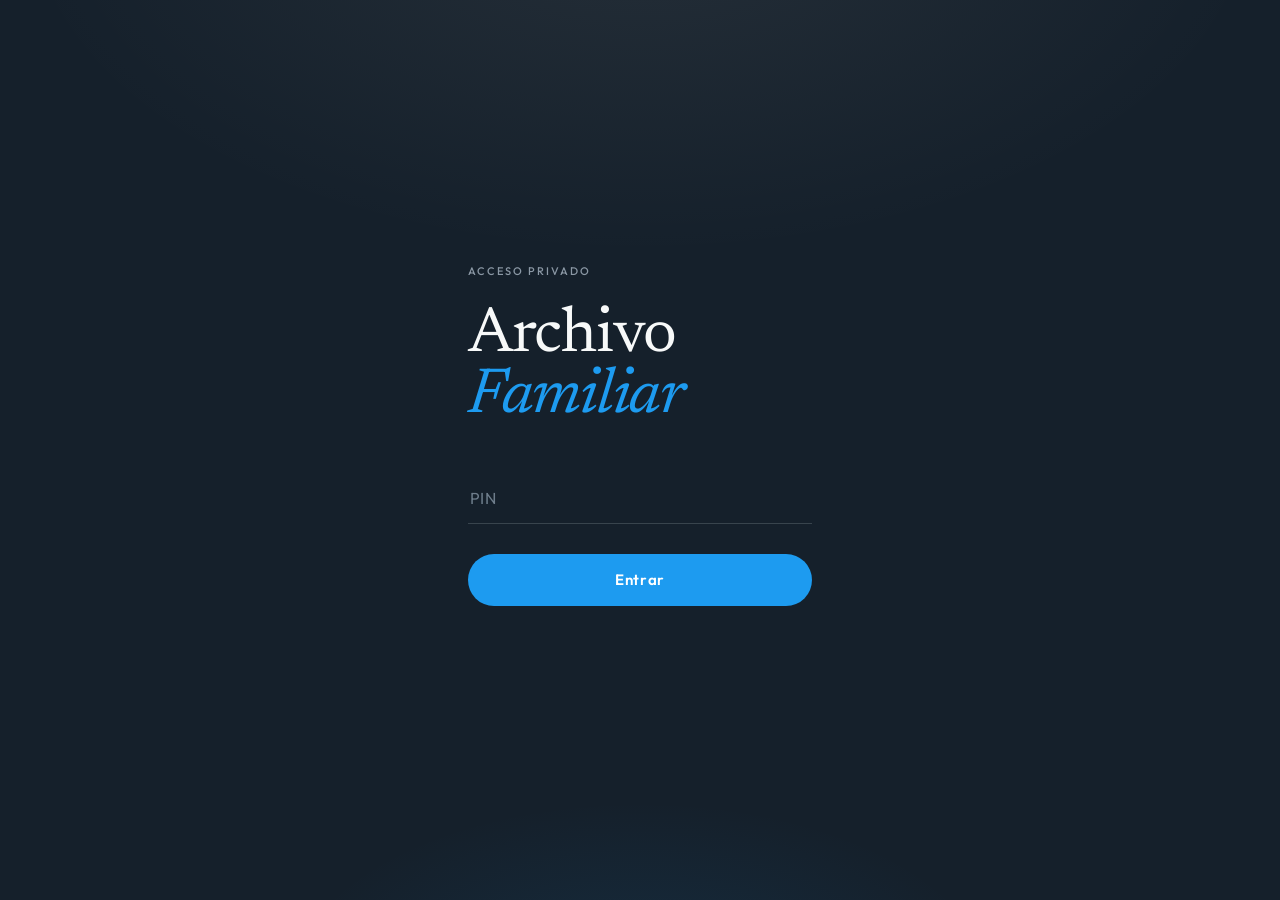
<file: index.html>
<!DOCTYPE html>
<html lang="es">
<head>
<meta charset="UTF-8">
<meta name="viewport" content="width=device-width, initial-scale=1.0">
  <meta name="theme-color" content="#15202B">
  <meta name="apple-mobile-web-app-capable" content="yes">
  <meta name="apple-mobile-web-app-status-bar-style" content="black-translucent">
  <meta name="apple-mobile-web-app-title" content="Archivo Familiar">
  <link rel="manifest" href="/videos/manifest.json">
  <link rel="apple-touch-icon" href="/videos/apple-touch-icon.png">
<title>Archivo Familiar de Vídeos</title>
<link rel="preload" href="vendor/fonts/newsreader-latin-400-normal.woff2" as="font" type="font/woff2" crossorigin>
<link rel="preload" href="vendor/fonts/outfit-latin-400-normal.woff2" as="font" type="font/woff2" crossorigin>
<link rel="stylesheet" href="css/app.css?v=20261107n">
<link rel="stylesheet" href="css/sala.css?v=20261107n">
<link rel="stylesheet" href="css/comentarios.css?v=20261107n">
<link rel="stylesheet" href="css/dialogo.css?v=20261107n">
<link rel="stylesheet" href="css/seleccion.css?v=20261107n">
</head>
<body>

<script>try{if(localStorage.getItem('af_tema')==='claro'&&new URLSearchParams(location.search).get('tv')!=='1'){document.body.classList.add('tema-claro');document.querySelectorAll('meta[name=theme-color]').forEach(m=>m.content='#F4EFE6');}}catch(e){}</script>
<!-- ICONOS -->
<svg width="0" height="0" style="position:absolute" aria-hidden="true">
  <defs>
    <symbol id="i-sun2" viewBox="0 0 24 24" fill="none" stroke="currentColor" stroke-width="1.8" stroke-linecap="round"><circle cx="12" cy="12" r="4"/><path d="M12 2v2M12 20v2M4.9 4.9l1.4 1.4M17.7 17.7l1.4 1.4M2 12h2M20 12h2M4.9 19.1l1.4-1.4M17.7 6.3l1.4-1.4"/></symbol>
    <symbol id="i-moon" viewBox="0 0 24 24" fill="none" stroke="currentColor" stroke-width="1.8" stroke-linecap="round" stroke-linejoin="round"><path d="M21 12.8A9 9 0 1 1 11.2 3a7 7 0 0 0 9.8 9.8Z"/></symbol>
    <symbol id="i-film" viewBox="0 0 24 24" fill="none" stroke="currentColor" stroke-width="2" stroke-linecap="round" stroke-linejoin="round"><rect x="3" y="3" width="18" height="18" rx="2"/><path d="M7 3v18M17 3v18M3 8h4M3 16h4M17 8h4M17 16h4"/></symbol>
    <symbol id="i-home" viewBox="0 0 24 24" fill="none" stroke="currentColor" stroke-width="1.8" stroke-linecap="round" stroke-linejoin="round"><path d="m3 10 9-7 9 7v10a1 1 0 0 1-1 1h-5v-6H9v6H4a1 1 0 0 1-1-1z"/></symbol>
    <symbol id="i-music" viewBox="0 0 24 24" fill="none" stroke="currentColor" stroke-width="1.8" stroke-linecap="round" stroke-linejoin="round"><path d="M9 18V5l12-2v13"/><circle cx="6" cy="18" r="3"/><circle cx="18" cy="16" r="3"/></symbol>
    <symbol id="i-video" viewBox="0 0 24 24" fill="none" stroke="currentColor" stroke-width="1.8" stroke-linecap="round" stroke-linejoin="round"><rect x="2" y="6" width="14" height="12" rx="2"/><path d="m16 10 6-3v10l-6-3"/></symbol>
    <symbol id="i-search" viewBox="0 0 24 24" fill="none" stroke="currentColor" stroke-width="1.8" stroke-linecap="round"><circle cx="11" cy="11" r="7"/><path d="m20 20-3.5-3.5"/></symbol>
    <symbol id="i-logout" viewBox="0 0 24 24" fill="none" stroke="currentColor" stroke-width="1.8" stroke-linecap="round" stroke-linejoin="round"><path d="M9 21H5a2 2 0 0 1-2-2V5a2 2 0 0 1 2-2h4"/><path d="m16 17 5-5-5-5M21 12H9"/></symbol>
    <symbol id="i-play" viewBox="0 0 24 24" fill="currentColor"><path d="M7 4.5v15a1 1 0 0 0 1.5.86l12.5-7.5a1 1 0 0 0 0-1.72L8.5 3.64A1 1 0 0 0 7 4.5Z"/></symbol>
    <symbol id="i-list" viewBox="0 0 24 24" fill="none" stroke="currentColor" stroke-width="2" stroke-linecap="round"><path d="M8 6h13M8 12h13M8 18h13M3 6h.01M3 12h.01M3 18h.01"/></symbol>
    <symbol id="i-arrow" viewBox="0 0 24 24" fill="none" stroke="currentColor" stroke-width="2" stroke-linecap="round" stroke-linejoin="round"><path d="M5 12h14M13 6l6 6-6 6"/></symbol>
    <symbol id="i-down" viewBox="0 0 24 24" fill="none" stroke="currentColor" stroke-width="2" stroke-linecap="round" stroke-linejoin="round"><path d="m6 9 6 6 6-6"/></symbol>
    <symbol id="i-back" viewBox="0 0 24 24" fill="none" stroke="currentColor" stroke-width="2" stroke-linecap="round" stroke-linejoin="round"><path d="m15 18-6-6 6-6"/></symbol>
    <symbol id="i-replay" viewBox="0 0 24 24" fill="none" stroke="currentColor" stroke-width="2" stroke-linecap="round" stroke-linejoin="round"><path d="M3 12a9 9 0 1 0 3-6.7L3 8"/><path d="M3 3v5h5"/></symbol>
    <symbol id="i-rings" viewBox="0 0 24 24" fill="none" stroke="currentColor" stroke-width="1.4" stroke-linecap="round" stroke-linejoin="round"><circle cx="9" cy="14" r="5"/><circle cx="15" cy="14" r="5"/><path d="m10 5 2-2 2 2"/></symbol>
    <symbol id="i-church" viewBox="0 0 24 24" fill="none" stroke="currentColor" stroke-width="1.4" stroke-linecap="round" stroke-linejoin="round"><path d="M12 2v4M10 4h4M6 21V11l6-5 6 5v10M3 21h18M10 21v-4a2 2 0 0 1 4 0v4"/></symbol>
    <symbol id="i-sun" viewBox="0 0 24 24" fill="none" stroke="currentColor" stroke-width="1.4" stroke-linecap="round" stroke-linejoin="round"><circle cx="12" cy="9" r="4"/><path d="M2 20c2-2 4-2 6 0s4 2 6 0 4-2 6 0"/></symbol>
    <symbol id="i-tree" viewBox="0 0 24 24" fill="none" stroke="currentColor" stroke-width="1.4" stroke-linecap="round" stroke-linejoin="round"><path d="m12 2 4 6h-2l3 5h-2l3 5H6l3-5H7l3-5H8z"/><path d="M12 18v4"/></symbol>
    <symbol id="i-cake" viewBox="0 0 24 24" fill="none" stroke="currentColor" stroke-width="1.4" stroke-linecap="round" stroke-linejoin="round"><path d="M4 21V12a2 2 0 0 1 2-2h12a2 2 0 0 1 2 2v9M2 21h20M4 15c2 1 3 1 4 0s3-1 4 0 3 1 4 0 3-1 4 0M12 10V7"/><path d="M12 7a1.5 1.5 0 0 0 1-2.5L12 3l-1 1.5A1.5 1.5 0 0 0 12 7Z"/></symbol>
    <symbol id="i-tape" viewBox="0 0 24 24" fill="none" stroke="currentColor" stroke-width="1.4" stroke-linecap="round" stroke-linejoin="round"><rect x="2" y="5" width="20" height="14" rx="2"/><circle cx="8" cy="11" r="2"/><circle cx="16" cy="11" r="2"/><path d="M10 11h4M6 19l2-4h8l2 4"/></symbol>
  </defs>
</svg>

<!-- LOGIN -->
<div id="login-screen">
  <div class="login-box">
    <div class="login-ornament"><svg class="ico"><use href="#i-film"/></svg></div>
    <h1 class="login-title">Archivo <em>Familiar</em></h1>
    <p class="login-subtitle">Acceso privado</p>
    <div class="login-divider"></div>
    <input type="password" id="pwd-input" class="login-input" placeholder="PIN" inputmode="numeric" pattern="[0-9]*" autocomplete="one-time-code" aria-label="PIN">
    <button class="login-btn" onclick="checkLogin()">Entrar</button>
    <p class="login-error" id="login-error"></p>
  </div>
</div>

<!-- APP -->
<div id="app">
  <header class="site-header">
    <button class="header-title" onclick="irInicio()" aria-label="Inicio"><span class="logo-mark"><svg class="ico"><use href="#i-film"/></svg></span><span>Archivo Familiar</span></button>
    <nav class="main-nav" aria-label="Navegación principal">
      <button class="nav-item active" data-nav="home" onclick="goHome()"><svg class="ico"><use href="#i-home"/></svg>Inicio</button>
      <button class="nav-item" data-nav="sevillanas" onclick="showSection('sevillanas')"><svg class="ico"><use href="#i-music"/></svg>Actuaciones</button>
      <button class="nav-item" data-nav="caseros" onclick="showSection('caseros')"><svg class="ico"><use href="#i-video"/></svg>Caseros</button>
    </nav>
    <div class="header-right">
      <label class="search-wrap oculto" id="search-wrap">
        <svg class="ico"><use href="#i-search"/></svg>
        <input type="search" class="search-input" id="search-box" placeholder="Buscar..." oninput="handleSearch(this.value)" aria-label="Buscar" style="display:none">
      </label>
      <button class="logout-btn tema-btn" onclick="cambiarTema()" aria-label="Cambiar a modo claro" title="Modo claro / oscuro"><svg class="ico ico-claro"><use href="#i-sun2"/></svg><svg class="ico ico-oscuro"><use href="#i-moon"/></svg></button>
      <button class="logout-btn" onclick="logout()" aria-label="Salir" title="Salir"><svg class="ico"><use href="#i-logout"/></svg></button>
    </div>
  </header>

  <!-- HOME -->
  <div id="home-screen">
    <section class="home-hero">
      <div class="home-hello" id="home-hello">Hola</div>
      <h1 class="home-title">¿Qué recordamos hoy?</h1>
      <button class="dia-card" id="dia-card" onclick="verRecuerdo()">
        <span class="dia-thumb" id="dia-thumb"></span>
        <span class="dia-txt">
          <span class="dia-kicker" id="dia-kicker">Recuerdo del día</span>
          <span class="dia-title" id="dia-title"></span>
          <span class="dia-sub" id="dia-sub"></span>
        </span>
        <span class="dia-play"><svg class="ico"><use href="#i-play"/></svg></span>
      </button>
      <button class="dia-flecha prev" onclick="diaIr(-1)" aria-label="Recuerdo anterior">‹</button>
      <button class="dia-flecha next" onclick="diaIr(1)" aria-label="Recuerdo siguiente">›</button>
      <div class="dia-puntos" id="dia-puntos"></div>
    </section>

    <button class="continue-card" id="continue-card" onclick="continuarViendo()">
      <span class="cc-icon"><svg class="ico"><use href="#i-film"/></svg></span>
      <span id="cc-img"></span>
      <span class="cc-bar">
        <span style="flex:1;min-width:0;display:block">
          <span class="cc-kicker" style="display:block">Continuar viendo</span>
          <span class="cc-title" id="cc-title" style="display:block"></span>
          <span class="cc-sub" id="cc-sub" style="display:block"></span>
          <span class="cc-progress" style="display:block"><span id="cc-progress" style="display:block;height:3px;border-radius:2px;background:var(--accent);width:0"></span></span>
        </span>
        <span class="cc-play"><svg class="ico"><use href="#i-play"/></svg></span>
      </span>
    </button>

    <div class="home-sections">
      <div class="section-card" role="button" tabindex="0" onclick="showSection('sevillanas')" onkeydown="if(event.key==='Enter')this.click()">
        <span class="card-mos" id="mos-sev" aria-hidden="true"></span>
        <span class="card-icon sev"><svg class="ico"><use href="#i-music"/></svg></span>
        <div>
          <div class="card-title">Actuaciones</div>
          <p class="card-desc">Sevillanas y flamenco. Desde 1995 hasta hoy.</p>
        </div>
        <span class="card-pie"><span class="card-count" id="count-badge">Cargando...</span><span class="card-flecha" aria-hidden="true"><svg class="ico"><use href="#i-arrow"/></svg></span></span>
      </div>
      <div class="section-card" role="button" tabindex="0" onclick="showSection('caseros')" onkeydown="if(event.key==='Enter')this.click()">
        <span class="card-mos" id="mos-caseros" aria-hidden="true"></span>
        <span class="card-icon cas"><svg class="ico"><use href="#i-tape"/></svg></span>
        <div>
          <div class="card-title">Vídeos caseros</div>
          <p class="card-desc">Recuerdos del día a día y momentos especiales.</p>
        </div>
        <span class="card-pie"><span class="card-count" id="count-caseros">Cargando...</span><span class="card-flecha" aria-hidden="true"><svg class="ico"><use href="#i-arrow"/></svg></span></span>
      </div>
    </div>

    <div id="home-recientes">
      <div class="home-row-head">
        <h2>Añadidos recientemente</h2>
        <button class="link-btn" onclick="showSection('caseros')">Ver todo</button>
      </div>
      <div class="recent-row" id="recent-row"></div>
    </div>
  </div>

  <!-- SEVILLANAS -->
  <div class="content-screen" id="screen-sevillanas">
    <button class="back-btn" onclick="goHome()"><svg class="ico"><use href="#i-back"/></svg> Inicio</button>
    <div class="seccion-cab" id="cab-sev">
      <span class="card-mos" id="cabmos-sev" aria-hidden="true"></span>
      <div class="cab-txt"><h2 class="section-title">Actuaciones</h2><p class="section-subtitle">Sevillanas y flamenco</p></div>
    </div>
    <div class="year-chips" id="year-chips"></div>
    <div id="sevillanas-list"><div class="loading">Cargando actuaciones...</div></div>
  </div>

  <!-- CASEROS -->
  <div class="content-screen" id="screen-caseros">
    <button class="back-btn" onclick="goHome()"><svg class="ico"><use href="#i-back"/></svg> Inicio</button>
    <div class="seccion-cab" id="cab-caseros">
      <span class="card-mos" id="cabmos-caseros" aria-hidden="true"></span>
      <div class="cab-txt"><h2 class="section-title">Vídeos caseros</h2><p class="section-subtitle">Recuerdos familiares</p></div>
    </div>
    <div class="subcategory-tabs">
      <button class="tab-btn active" onclick="switchTab('decadas',this)">Por décadas</button>
      <button class="tab-btn" onclick="switchTab('anos',this)">Línea de tiempo</button>
    </div>
    <div class="tab-content" id="tab-anos">
      <div class="tl-swipe-hint">Desliza para navegar por el tiempo</div>
      <div class="tl-outer-wrapper">
        <div class="tl-scroll-arrow" id="tl-arrow"><span class="tl-scroll-arrow-icon">›</span></div>
        <div class="tl-scroll" id="tl-scroll">
          <div class="tl-body">
            <div id="tl-cards"></div>
            <div id="tl-ruler-marks"></div>
          </div>
        </div>
      </div>
    </div>
    <div class="tab-content active" id="tab-decadas">
      <div id="caseros-decadas-list"></div>
    </div>
    <div id="caseros-eventos-list" style="display:none"></div>
  </div>

  <!-- BÚSQUEDA -->
  <div id="search-results-screen">
    <button class="back-btn" style="display:inline-flex" onclick="clearSearch()"><svg class="ico"><use href="#i-back"/></svg> Volver</button>
    <h2 class="section-title">Búsqueda</h2>
    <p class="result-count" id="result-count"></p>
    <div id="search-results-list"></div>
  </div>

  <!-- PANTALLA COMPARTIR -->
  <div id="screen-compartir">
    <div class="compartir-card">
      <div id="compartir-thumb-wrap"></div>
      <div class="compartir-body">
        <div class="compartir-titulo" id="compartir-titulo"></div>
        <div class="compartir-sub" id="compartir-sub"></div>
        <button class="compartir-btn" onclick="verDeNuevo()"><svg class="ico"><use href="#i-replay"/></svg> Ver de nuevo</button>
      </div>
    </div>
  </div>

  <!-- PANTALLA SELECCIÓN COMPARTIDA (invitado con PIN de selección, js/seleccion.js) -->
  <div id="screen-seleccion">
    <div class="lista-cab">
      <div class="lista-etq">Selección compartida</div>
      <h2 class="lista-titulo" id="lista-titulo"></h2>
      <div class="lista-sub" id="lista-sub"></div>
      <button class="compartir-btn lista-todo" onclick="verListaTodo()"><svg class="ico"><use href="#i-play"/></svg> Ver todo</button>
    </div>
    <div class="lista-items" id="lista-items"></div>
  </div>

  <!-- REPRODUCTOR -->
  <div class="player-overlay" id="player-overlay" onclick="cerrarPlayer(event)">
    <div class="player-box">
      <div class="player-header">
        <span class="player-grip" aria-hidden="true"></span>
        <div style="min-width:0">
          <div class="player-title" id="player-titulo"></div>
          <div class="player-fecha" id="player-fecha"></div>
        </div>
        <div class="player-actions">
          <button class="player-share" id="player-share-btn" onclick="abrirShareModal()" title="Compartir por WhatsApp" aria-label="Compartir por WhatsApp">
            <svg width="17" height="17" viewBox="0 0 24 24" fill="currentColor" aria-hidden="true"><path d="M17.472 14.382c-.297-.149-1.758-.867-2.03-.967-.273-.099-.471-.148-.67.15-.197.297-.767.966-.94 1.164-.173.199-.347.223-.644.075-.297-.15-1.255-.463-2.39-1.475-.883-.788-1.48-1.761-1.653-2.059-.173-.297-.018-.458.13-.606.134-.133.298-.347.446-.52.149-.174.198-.298.298-.497.099-.198.05-.371-.025-.52-.075-.149-.669-1.612-.916-2.207-.242-.579-.487-.5-.669-.51-.173-.008-.371-.01-.57-.01-.198 0-.52.074-.792.372-.272.297-1.04 1.016-1.04 2.479 0 1.462 1.065 2.875 1.213 3.074.149.198 2.096 3.2 5.077 4.487.709.306 1.262.489 1.694.625.712.227 1.36.195 1.871.118.571-.085 1.758-.719 2.006-1.413.248-.694.248-1.289.173-1.413-.074-.124-.272-.198-.57-.347m-5.421 7.403h-.004a9.87 9.87 0 01-5.031-1.378l-.361-.214-3.741.982.998-3.648-.235-.374a9.86 9.86 0 01-1.51-5.26c.001-5.45 4.436-9.884 9.888-9.884 2.64 0 5.122 1.03 6.988 2.898a9.825 9.825 0 012.893 6.994c-.003 5.45-4.437 9.884-9.885 9.884m8.413-18.297A11.815 11.815 0 0012.05 0C5.495 0 .16 5.335.157 11.892c0 2.096.547 4.142 1.588 5.945L.057 24l6.305-1.654a11.882 11.882 0 005.683 1.448h.005c6.554 0 11.89-5.335 11.893-11.893a11.821 11.821 0 00-3.48-8.413z"/></svg>
            <span class="share-txt">Compartir</span>
          </button>
          <button class="player-close" onclick="cerrarPlayer()" aria-label="Cerrar"><svg class="ico"><use href="#i-down"/></svg></button>
        </div>
      </div>
      <div class="player-embed" id="player-embed">
        <div class="player-loading hidden" id="player-loading">
          <div class="spinner"></div>
          <p>Cargando vídeo...</p>
          <p style="font-size:11px;color:var(--muted);margin-top:6px">Esto puede tardar unos segundos</p>
        </div>
        <div class="escena-end-panel" id="escena-end-panel">
          <div class="escena-end-title" id="escena-end-title">Fin de escena</div>
          <div class="escena-end-sub" id="escena-end-sub"></div>
          <div class="escena-end-btns">
            <button class="escena-end-btn primary" id="escena-end-next" onclick="siguienteEscena()">Siguiente escena ›</button>
            <button class="escena-end-btn ghost" id="escena-end-replay" onclick="repetirEscena()"><svg class="ico"><use href="#i-replay"/></svg> Ver de nuevo</button>
            <button class="escena-end-btn ghost" onclick="cerrarPlayer()">Cerrar</button>
          </div>
        </div>
        <div class="share-modal" id="share-modal">
          <div class="share-modal-title">Compartir vídeo</div>
          <div class="share-modal-sub" id="share-modal-sub"></div>
          <div class="share-btns" id="share-btns"></div>
        </div>
        <iframe id="player-iframe" allowfullscreen allow="autoplay; encrypted-media" style="display:none"></iframe>
        <video id="player-video" controls controlsList="nodownload" disablePictureInPicture playsinline style="position:absolute;inset:0;width:100%;height:100%;display:none;background:#000"></video>
      </div>
      <div class="player-pestanas" id="player-pestanas"></div>
      <section class="player-comentarios" id="player-comentarios" aria-label="Comentarios"></section>
      <div class="player-escenas" id="player-escenas"></div>
    </div>
  </div>

</div>


<!-- VENTANA DE LA SELECCIÓN (familia, js/seleccion.js) -->
<div class="sel-modal" id="sel-modal" onclick="cerrarSeleccion(event)">
  <div class="sel-box" role="dialog" aria-labelledby="sel-cab-tit">
    <span class="player-grip" aria-hidden="true"></span>
    <div class="sel-cab">
      <div><div class="sel-cab-tit" id="sel-cab-tit">Tu selección</div><div class="sel-cuenta" id="sel-cuenta"></div></div>
      <button class="player-close" onclick="cerrarSeleccion()" aria-label="Cerrar"><svg class="ico"><use href="#i-down"/></svg></button>
    </div>
    <label class="sel-etq" for="sel-titulo">Título (opcional)</label>
    <input class="sel-input" id="sel-titulo" maxlength="80" placeholder="Por ejemplo: Las comuniones" oninput="selCambiarTitulo(this.value)">
    <div class="sel-lista" id="sel-lista"></div>
    <div class="sel-pie">
      <button class="share-btn full sel-compartir" onclick="selCompartir(false)">Compartir · 24 h</button>
      <button class="share-btn full perm sel-compartir" onclick="selCompartir(true)">Compartir · Permanente</button>
      <button class="share-btn cancel" onclick="selVaciar()">Vaciar</button>
    </div>
  </div>
</div>

<script src="vendor/hls.min.js"></script>
<script src="js/dialogo.js?v=20261107n"></script>
<script src="js/estado.js?v=20261107n"></script>
<script src="js/auth.js?v=20261107n"></script>
<script src="js/inicio.js?v=20261107n"></script>
<script src="js/navegacion.js?v=20261108a"></script>
<script src="js/caseros.js?v=20261107n"></script>
<script src="js/player.js?v=20261107n"></script>
<script src="js/comentarios.js?v=20261107n"></script>
<script src="js/seleccion.js?v=20261107n"></script>
<script src="js/transiciones.js?v=20261107n"></script>
<script src="js/ui.js?v=20261107n"></script>
<!-- MODAL CASEROS -->
<div class="caseros-modal-overlay" id="caseros-modal" onclick="cerrarModalCaseros(event)">
  <div class="caseros-modal-box">
    <div class="caseros-modal-header">
      <div>
        <h3 id="caseros-modal-title"></h3>
        <p id="caseros-modal-sub"></p>
      </div>
      <button class="caseros-modal-close" onclick="cerrarModalCaseros()">×</button>
    </div>
    <div class="caseros-modal-grid" id="caseros-modal-grid"></div>
  </div>
</div>
<!-- Bloque modo TV (solo activo con ?tv=1, no afecta a móvil/PC) -->
<link rel="stylesheet" href="css/tv.css?v=20261107n">

<div id="tv-remote-indicator">
  <div>▲▼◀▶ &nbsp;Navegar</div>
  <div>OK &nbsp;&nbsp;&nbsp;&nbsp;&nbsp;Seleccionar / Play·Pausa</div>
  <div>◀▶ &nbsp;&nbsp;&nbsp;&nbsp;en vídeo: ±10 segundos</div>
  <div>⬅ &nbsp;&nbsp;&nbsp;&nbsp;&nbsp;Volver</div>
</div>

<script src="js/tv.js?v=20261107n"></script>

<!-- Bloque modo TV — Actuaciones (solo activo con ?tv=1) -->

<!-- ESTILOS ACTUACIONES TV -->
<link rel="stylesheet" href="css/tv-actuaciones.css?v=20261107n">

<!-- Modal de actuaciones de un año -->
<div id="tv-sev-modal">
  <div class="tv-sev-modal-box">
    <div class="tv-sev-modal-header">
      <div class="tv-sev-modal-year" id="tv-sev-modal-year"></div>
      <div class="tv-sev-modal-sub" id="tv-sev-modal-sub"></div>
    </div>
    <div class="tv-sev-modal-list" id="tv-sev-modal-list"></div>
  </div>
</div>

<script src="js/tv-actuaciones.js?v=20261107n"></script>

</body>
</html>
</file>
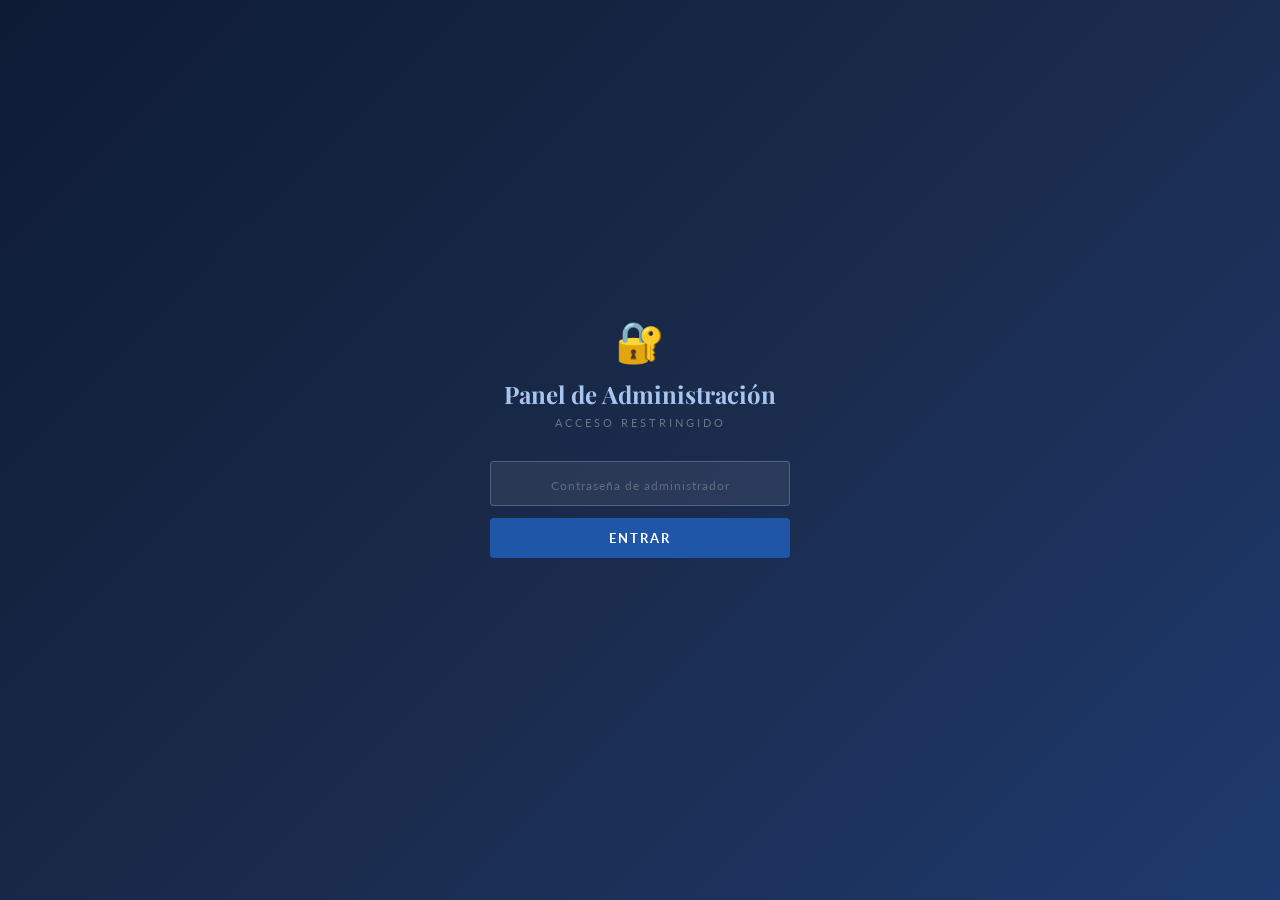
<file: admin.html>
<!DOCTYPE html>
<html lang="es">
<head>
<meta charset="UTF-8">
<meta name="viewport" content="width=device-width, initial-scale=1.0">
<title>Admin · Archivo Familiar</title>
<link href="https://fonts.googleapis.com/css2?family=Playfair+Display:wght@700&family=Lato:wght@300;400;700&display=swap" rel="stylesheet">
<link rel="stylesheet" href="css/admin.css?v=20261102c">
<link rel="stylesheet" href="css/dialogo.css?v=20261102c">
</head>
<body>

<!-- LOGIN -->
<div id="login-screen">
  <div class="login-box">
    <div class="login-icon">🔐</div>
    <h1 class="login-title">Panel de Administración</h1>
    <p class="login-sub">Acceso restringido</p>
    <input type="password" id="pwd" class="login-input" placeholder="Contraseña de administrador">
    <button class="login-btn" onclick="doLogin()">Entrar</button>
    <p class="login-error" id="login-error"></p>
  </div>
</div>

<!-- APP -->
<div id="app">
  <header>
    <div class="header-title">⚙️ Admin · Archivo Familiar</div>
    <div class="header-actions">
      <a href="index.html" class="btn btn-ghost">← Ver web</a>
      <button class="btn btn-ghost" onclick="logout()">Salir</button>
    </div>
  </header>

  <div class="main">

    <!-- TABS -->
    <div class="tabs">
      <button class="tab active" onclick="switchTab('nueva',this)">➕ Nueva actuación</button>
      <button class="tab" onclick="switchTab('urls',this)">🔗 URLs YouTube</button>
      <button class="tab" onclick="switchTab('lista',this)">📋 Actuaciones</button>
      <button class="tab" onclick="switchTab('caseros',this)">🎞️ Vídeos caseros</button>
      <button class="tab" onclick="switchTab('otp',this)">🔑 Contraseñas</button>
      <button class="tab" onclick="switchTab('compartidos',this)">🔗 Compartidos</button>
      <button class="tab" onclick="switchTab('comentarios',this)">💬 Comentarios</button>
    </div>

    <!-- TAB: NUEVA ACTUACIÓN -->
    <div class="tab-content active" id="tab-nueva">
      <div class="form-card">
        <div class="form-title">Añadir nueva actuación</div>
        <div class="form-grid">
          <div class="form-group">
            <label>Nº de archivo</label>
            <input type="number" id="f-archivo" min="1" placeholder="ej. 50">
            <span class="form-hint">Número del vídeo de YouTube</span>
          </div>
          <div class="form-group">
            <label>Fecha</label>
            <input type="text" id="f-fecha" placeholder="ej. 2020-06-15 o 2020">
            <span class="form-hint">AAAA-MM-DD o solo el año</span>
          </div>
          <div class="form-group" style="grid-column:span 2">
            <label>Nombre de la actuación</label>
            <input type="text" id="f-act" placeholder="ej. Las Canteras">
          </div>
          <div class="form-group">
            <label>Minuto de inicio (segundos)</label>
            <input type="number" id="f-min" min="0" placeholder="ej. 1234">
            <span class="form-hint">En segundos desde el inicio del vídeo</span>
          </div>
          <div class="form-group">
            <label>Palabras clave / nota</label>
            <input type="text" id="f-kw" placeholder="ej. Primera actuación Carlos">
          </div>
          <div class="form-group" style="grid-column:span 2">
            <label>URL de YouTube (opcional)</label>
            <input type="text" id="f-youtube" placeholder="https://www.youtube.com/watch?v=...">
          </div>
        </div>
        <div class="form-actions">
          <button class="btn btn-primary" onclick="añadirActuacion()">Guardar actuación</button>
          <span class="form-msg" id="msg-nueva"></span>
        </div>
      </div>
    </div>

    <!-- TAB: URLs YouTube -->
    <div class="tab-content" id="tab-urls">
      <div class="url-card">
        <div class="form-title" style="margin-bottom:8px">URLs de YouTube por archivo</div>
        <p style="font-size:13px;color:#5a7299;margin-bottom:20px">Asigna la URL de YouTube a cada número de archivo. Se aplicará automáticamente a todas las actuaciones de ese archivo.</p>
        <div id="urls-list">Cargando...</div>
        <div style="margin-top:16px">
          <span class="form-msg" id="msg-urls"></span>
        </div>
      </div>
    </div>

    <!-- TAB: LISTA -->
    <div class="tab-content" id="tab-lista">
      <div class="list-card">
        <div class="form-title" style="margin-bottom:16px">Todas las actuaciones</div>
        <div class="list-controls">
          <input type="text" class="list-search" id="lista-search" placeholder="Buscar actuación..." oninput="filtrarLista()">
          <select class="list-filter" id="lista-year" onchange="filtrarLista()">
            <option value="">Todos los años</option>
          </select>
          <select class="list-filter" id="lista-yt" onchange="filtrarLista()">
            <option value="">Todos</option>
            <option value="si">Con YouTube</option>
            <option value="no">Sin YouTube</option>
          </select>
        </div>
        <div style="overflow-x:auto">
          <table>
            <thead>
              <tr>
                <th>YT</th>
                <th>Archivo</th>
                <th>Fecha</th>
                <th>Actuación</th>
                <th>Inicio</th>
                <th>Nota</th>
                <th>Acciones</th>
              </tr>
            </thead>
            <tbody id="lista-body">
              <tr><td colspan="7" style="text-align:center;padding:20px;color:#5a7299">Cargando...</td></tr>
            </tbody>
          </table>
        </div>
        <p style="font-size:12px;color:#5a7299;margin-top:12px" id="lista-count"></p>
      </div>
    </div>

    <!-- TAB: VÍDEOS CASEROS -->
    <div class="tab-content" id="tab-caseros">
      <div class="form-card">
        <div class="form-title">Añadir vídeo casero</div>
        <div class="form-grid">
          <div class="form-group">
            <label>Tipo</label>
            <select id="c-tipo" onchange="toggleCaseroTipo()">
              <option value="evento">Evento</option>
              <option value="cotidiano">Cotidiano</option>
            </select>
          </div>
          <div class="form-group" id="c-grupo-categoria">
            <label>Categoría</label>
            <select id="c-categoria">
              <option value="Boda">Boda</option>
              <option value="Cumpleaños">Cumpleaños</option>
              <option value="Comunión">Comunión</option>
              <option value="Vacaciones">Vacaciones</option>
              <option value="Navidad">Navidad</option>
              <option value="Otros">Otros</option>
            </select>
          </div>
          <div class="form-group" style="grid-column:span 2">
            <label>Título</label>
            <input type="text" id="c-titulo" placeholder="ej. Boda de mis padres / Javier y Carlos">
          </div>
          <div class="form-group">
            <label>Fecha / Periodo</label>
            <input type="text" id="c-fecha" placeholder="ej. 1986-09-20 o 1993-1995">
            <span class="form-hint">Fecha concreta o rango de años</span>
          </div>
          <div class="form-group">
            <label>URL YouTube / Playlist</label>
            <input type="text" id="c-youtube" placeholder="https://www.youtube.com/...">
          </div>
          <div class="form-group" style="grid-column:span 2">
            <label>Notas</label>
            <input type="text" id="c-notas" placeholder="Descripción opcional">
          </div>
        </div>
        <div class="form-actions">
          <button class="btn btn-primary" onclick="añadirCasero()">Guardar vídeo</button>
          <span class="form-msg" id="msg-casero-nueva"></span>
        </div>
      </div>

      <div class="list-card" style="margin-top:0">
        <div class="form-title" style="margin-bottom:16px">Vídeos caseros añadidos</div>
        <div class="list-controls">
          <select class="list-filter" id="c-filtro-tipo" onchange="filtrarCaseros()">
            <option value="">Todos</option>
            <option value="evento">Eventos</option>
            <option value="cotidiano">Cotidianos</option>
          </select>
        </div>
        <div style="overflow-x:auto">
          <table>
            <thead>
              <tr>
                <th>YT</th>
                <th>Tipo</th>
                <th>Título</th>
                <th>Fecha</th>
                <th>Categoría</th>
                <th>Notas</th>
                <th>Acciones</th>
              </tr>
            </thead>
            <tbody id="caseros-body">
              <tr><td colspan="7" style="text-align:center;padding:20px;color:#5a7299">Sin vídeos aún</td></tr>
            </tbody>
          </table>
        </div>
        <p style="font-size:12px;color:#5a7299;margin-top:12px" id="caseros-count"></p>
      </div>

      <div class="form-card" style="margin-top:20px">
        <div class="form-title">Miniaturas de escenas</div>
        <p style="font-size:13px;color:#5a7299;line-height:1.6;margin-bottom:14px">
          Saca un fotograma de cada escena para usarlo como miniatura en la app.
          Se toma unos segundos después del inicio de la escena para evitar el negro o el corte del principio.
          Al guardar un vídeo con escenas se generan solas las que falten; este botón sirve para hacerlas todas de una vez.
          Deja esta pestaña abierta mientras trabaja.
        </p>
        <div class="form-grid">
          <div class="form-group">
            <label>Segundos después del inicio de la escena</label>
            <input type="number" id="mini-offset" min="0" max="600" value="30">
            <span class="form-hint">Si la escena es más corta, se toma a mitad de escena</span>
          </div>
          <div class="form-group" style="justify-content:flex-end">
            <label style="display:flex;align-items:center;gap:8px;text-transform:none;letter-spacing:0;font-weight:400;cursor:pointer">
              <input type="checkbox" id="mini-rehacer" style="width:auto"> Rehacer también las que ya existen
            </label>
          </div>
        </div>
        <div class="form-actions">
          <button class="btn btn-primary" id="mini-btn" onclick="generarMinisTodas()">Generar miniaturas</button>
          <span class="form-msg" id="mini-msg" style="display:inline-block"></span>
        </div>
        <div id="mini-preview" style="display:flex;flex-wrap:wrap;gap:8px;margin-top:14px"></div>
      </div>
    </div>

  </div>
</div>

<!-- MODAL EDITAR -->
    <div class="tab-content" id="tab-otp">
      <div class="form-card">
        <div class="form-title">Generar contraseña de un solo uso</div>
        <p style="font-size:13px;color:#5a7299;margin-bottom:20px;">Las contraseñas de un solo uso caducan a las 24 horas y se eliminan tras el primer uso.</p>
        <div class="form-grid" style="max-width:400px;">
          <div class="form-group" style="grid-column:span 2">
            <label>Acceso</label>
            <select id="otp-rol">
              <option value="caseros">Solo vídeos caseros</option>
              <option value="actuaciones">Solo actuaciones</option>
              <option value="todo">Todo (caseros + actuaciones)</option>
            </select>
          </div>
        </div>
        <button class="btn btn-primary" onclick="crearOTP()" style="margin-top:12px;">🔑 Generar contraseña</button>
        <div id="otp-resultado" style="margin-top:16px;display:none;">
          <div style="background:#d4f0e0;border-radius:8px;padding:16px 20px;display:flex;align-items:center;justify-content:space-between;gap:12px;">
            <div>
              <div style="font-size:11px;font-weight:700;letter-spacing:1px;text-transform:uppercase;color:#1a6640;margin-bottom:4px;">Contraseña generada</div>
              <div id="otp-pass" style="font-size:28px;font-weight:700;color:#1a2a4a;letter-spacing:4px;font-family:monospace;"></div>
              <div style="font-size:11px;color:#5a7299;margin-top:4px;">Caduca en 24 horas · Un solo uso</div>
            </div>
            <div style="display:flex;flex-direction:column;gap:6px;">
              <button onclick="copiarOTP()" style="background:#2056a8;color:white;border:none;border-radius:6px;padding:8px 14px;cursor:pointer;font-weight:700;font-size:12px;">Copiar</button>
              <button id="otp-whatsapp" onclick="compartirWA()" style="background:#25D366;color:white;border:none;border-radius:6px;padding:8px 14px;cursor:pointer;font-weight:700;font-size:12px;">WhatsApp</button>
            </div>
          </div>
        </div>
      </div>

      <div class="form-card" style="margin-top:20px;">
        <div class="form-title" style="margin-bottom:16px;">Contraseñas activas</div>
        <div id="otp-lista"><div class="loading">Cargando...</div></div>
        <button class="btn btn-ghost" onclick="cargarOTPs()" style="margin-top:12px;color:#5a7299;border-color:#dce9fb;">↻ Actualizar</button>
      </div>
    </div>
    <div class="tab-content" id="tab-compartidos">
      <div class="form-card">
        <div class="form-title">PIN de compartir</div>
        <p style="font-size:13px;color:#5a7299;margin-bottom:16px;">Códigos generados con el botón de compartir. Al borrar uno deja de funcionar al instante.</p>
        <div id="comp-admin-lista"><div class="loading">Cargando...</div></div>
        <button class="btn btn-ghost" onclick="cargarCompartidosAdmin()" style="margin-top:12px;color:#5a7299;border-color:#dce9fb;">↻ Actualizar</button>
      </div>
    </div>
    <div class="tab-content" id="tab-comentarios">
      <div class="form-card">
        <div class="form-title">Comentarios recientes</div>
        <p style="font-size:13px;color:#5a7299;margin-bottom:16px;">Salen al momento en el vídeo. Desde aquí puedes borrar cualquiera.</p>
        <div id="com-admin-lista"><div class="loading">Cargando...</div></div>
        <button class="btn btn-ghost" onclick="cargarComentariosAdmin()" style="margin-top:12px;color:#5a7299;border-color:#dce9fb;">↻ Actualizar</button>
      </div>
      <div class="form-card" style="margin-top:20px;">
        <div class="form-title" style="margin-bottom:16px;">Me gusta por vídeo</div>
        <div id="com-admin-megusta"></div>
      </div>
    </div>
<div class="modal-overlay" id="modal-editar">
  <div class="modal">
    <div class="modal-title">Editar actuación</div>
    <input type="hidden" id="edit-id">
    <div class="form-grid">
      <div class="form-group">
        <label>Nº archivo</label>
        <input type="number" id="edit-archivo" min="1">
      </div>
      <div class="form-group">
        <label>Fecha</label>
        <input type="text" id="edit-fecha">
      </div>
      <div class="form-group" style="grid-column:span 2">
        <label>Actuación</label>
        <input type="text" id="edit-act">
      </div>
      <div class="form-group">
        <label>Inicio (segundos)</label>
        <input type="number" id="edit-min" min="0">
      </div>
      <div class="form-group">
        <label>Nota / palabras clave</label>
        <input type="text" id="edit-kw">
      </div>
      <div class="form-group" style="grid-column:span 2">
        <label>URL YouTube</label>
        <input type="text" id="edit-youtube">
      </div>
    </div>
    <div class="modal-actions">
      <button class="btn btn-ghost" onclick="cerrarModal()" style="color:#5a7299;border-color:#dce9fb">Cancelar</button>
      <button class="btn btn-primary" onclick="guardarEdicion()">Guardar cambios</button>
    </div>
    <p class="form-msg" id="msg-edit" style="margin-top:10px"></p>
  </div>
</div>

<!-- MODAL EDITAR CASERO -->
<div class="modal-overlay" id="modal-casero">
  <div class="modal">
    <div class="modal-title">Editar vídeo casero</div>
    <input type="hidden" id="ec-id">
    <div class="form-grid">
      <div class="form-group">
        <label>Tipo</label>
        <select id="ec-tipo" onchange="toggleEditCaseroTipo()">
          <option value="evento">Evento</option>
          <option value="cotidiano">Cotidiano</option>
        </select>
      </div>
      <div class="form-group" id="ec-grupo-categoria">
        <label>Categoría</label>
        <select id="ec-categoria">
          <option value="Boda">Boda</option>
          <option value="Cumpleaños">Cumpleaños</option>
          <option value="Comunión">Comunión</option>
          <option value="Vacaciones">Vacaciones</option>
          <option value="Navidad">Navidad</option>
          <option value="Otros">Otros</option>
        </select>
      </div>
      <div class="form-group" style="grid-column:span 2">
        <label>Título</label>
        <input type="text" id="ec-titulo">
      </div>
      <div class="form-group">
        <label>Fecha / Periodo</label>
        <input type="text" id="ec-fecha">
      </div>
      <div class="form-group">
        <label>URL YouTube</label>
        <input type="text" id="ec-youtube">
      </div>
      <div class="form-group" style="grid-column:span 2">
        <label>Notas</label>
        <input type="text" id="ec-notas">
      </div>
      <div class="form-group">
        <label>Duración total (H:MM:SS)</label>
        <input type="text" id="ec-duracion" placeholder="ej. 2:03:45">
      </div>
    </div>

    <!-- ESCENAS -->
    <div style="margin-top:20px;border-top:1px solid #dce9fb;padding-top:16px;">
      <div style="display:flex;align-items:center;justify-content:space-between;margin-bottom:12px;">
        <div style="font-size:12px;font-weight:700;letter-spacing:1px;text-transform:uppercase;color:#5a7299;">Escenas / Capítulos</div>
        <button class="btn btn-primary" onclick="addEscena()" style="padding:5px 12px;font-size:11px;">+ Añadir escena</button>
      </div>
      <div id="ec-escenas-list"></div>
    </div>

    <div class="modal-actions">
      <button class="btn btn-ghost" onclick="cerrarModalCasero()" style="color:#5a7299;border-color:#dce9fb">Cancelar</button>
      <button class="btn btn-primary" onclick="guardarEdicionCasero()">Guardar cambios</button>
    </div>
    <p class="form-msg" id="msg-edit-casero" style="margin-top:10px"></p>
  </div>
</div>

<script src="js/dialogo.js?v=20261102c"></script>
<script src="js/admin.js?v=20261102c"></script>
<script src="js/admin-comentarios.js?v=20261102p"></script>
<script src="js/admin-compartidos.js?v=20261102i"></script>
</body>
</html>
</file>
<file: css/app.css>
:root {
    color-scheme: dark;
    --bg: #0E1014;
    --surface: #171A21;
    --surface-2: #1F232C;
    --surface-3: #2A2F3A;
    --line: rgba(255,255,255,0.07);
    --muted: #9AA0AB;
    --muted-2: #C9CDD4;
    --accent: #E8A33D;
    --accent-hover: #F2B95E;
    --accent-ink: #1A1206;
    --accent-soft: rgba(232,163,61,0.14);
    --serif: 'Fraunces', Georgia, serif;
    --sans: 'Inter', system-ui, -apple-system, 'Segoe UI', sans-serif;
  }
  body {
    /* nombres antiguos (los usa el JS); van en body para que sigan al tema */
    --cream: var(--bg);
    --warm-white: var(--surface);
    --sepia: var(--muted-2);
    --dark: #ECEDEF;
    --blue: var(--accent);
    --blue-light: var(--accent-hover);
    --blue-pale: #3a3f4b;
    --blue-ghost: var(--surface-2);
    --text: #ECEDEF;
    --text-light: var(--muted);
    --shadow: rgba(0,0,0,0.45);
  }
  * { margin:0; padding:0; box-sizing:border-box; }
  html { -webkit-tap-highlight-color: transparent; }
  body { font-family:var(--sans); background:var(--bg); color:var(--text); min-height:100vh; -webkit-font-smoothing:antialiased; }
  button { font-family:inherit; }
  ::selection { background:rgba(232,163,61,0.35); color:#fff; }
  :focus-visible { outline:2px solid var(--accent); outline-offset:2px; }
  .ico { width:1em; height:1em; display:inline-block; vertical-align:-0.125em; flex-shrink:0; }

  /* ─── LOGIN ─── */
  #login-screen { position:fixed; inset:0; background:var(--bg); display:flex; align-items:center; justify-content:center; z-index:1000; transition:opacity 0.5s ease; }
  #login-screen.hidden { opacity:0; pointer-events:none; }
  .login-box { text-align:center; padding:48px 32px; max-width:380px; width:100%; }
  .login-ornament { width:64px; height:64px; margin:0 auto 22px; border-radius:18px; background:var(--accent); color:var(--accent-ink); display:flex; align-items:center; justify-content:center; font-size:32px; }
  .login-title { font-family:var(--serif); font-weight:500; font-size:32px; color:var(--text); letter-spacing:-0.5px; margin-bottom:6px; }
  .login-subtitle { font-size:13px; color:var(--muted); margin-bottom:34px; }
  .login-divider { display:none; }
  .login-input { width:100%; height:52px; padding:0 18px; background:var(--surface); border:1px solid var(--line); border-radius:14px; color:var(--text); font-family:var(--sans); font-size:17px; letter-spacing:4px; text-align:center; outline:none; transition:border-color 0.2s; margin-bottom:12px; }
  .login-input:focus { border-color:var(--accent); }
  .login-input::placeholder { letter-spacing:0.5px; color:#6f7682; font-size:15px; }
  .login-btn { width:100%; height:52px; background:var(--accent); border:none; border-radius:14px; color:var(--accent-ink); font-size:15px; font-weight:700; cursor:pointer; transition:background 0.2s,transform 0.1s; }
  .login-btn:hover { background:var(--accent-hover); }
  .login-btn:active { transform:scale(0.98); }
  .login-error { color:#F08C8C; font-size:13px; margin-top:12px; height:18px; }

  /* ─── APP ─── */
  #app { display:none; }
  #app.visible { display:block; }

  .site-header { background:rgba(14,16,20,0.97); border-bottom:1px solid var(--line); padding:12px 32px; display:flex; align-items:center; gap:24px; position:sticky; top:0; z-index:100; }
  .header-title { display:flex; align-items:center; gap:10px; font-family:var(--serif); font-size:19px; font-weight:600; color:var(--text); letter-spacing:-0.2px; background:none; border:none; cursor:pointer; padding:6px 0; }
  .header-title span { font-style:normal; font-weight:600; }
  .logo-mark { width:32px; height:32px; border-radius:9px; background:var(--accent); color:var(--accent-ink); display:flex; align-items:center; justify-content:center; font-size:18px; }
  .header-right { display:flex; align-items:center; gap:8px; margin-left:auto; }
  .search-wrap { position:relative; display:flex; align-items:center; }
  .search-wrap .ico { position:absolute; left:14px; color:var(--muted); font-size:17px; pointer-events:none; }
  .search-input { height:42px; padding:0 16px 0 40px; background:var(--surface); border:1px solid var(--line); border-radius:12px; color:var(--text); font-family:var(--sans); font-size:14px; outline:none; width:260px; transition:border-color 0.2s; }
  .search-input:focus { border-color:var(--accent); }
  .search-input::placeholder { color:#6f7682; }
  .search-wrap.oculto { display:none; }
  .logout-btn { width:42px; height:42px; display:flex; align-items:center; justify-content:center; background:none; border:none; color:var(--muted); font-size:20px; border-radius:21px; cursor:pointer; transition:color 0.2s,background 0.2s; }
  .logout-btn:hover { color:var(--text); background:var(--surface); }

  /* Navegación: arriba en escritorio, barra inferior en móvil */
  .main-nav { display:flex; gap:4px; }
  .nav-item { display:flex; align-items:center; gap:8px; height:40px; padding:0 14px; border:none; background:none; color:var(--muted); font-size:14px; font-weight:600; border-radius:10px; cursor:pointer; transition:color 0.2s,background 0.2s; }
  .nav-item .ico { font-size:19px; }
  .nav-item:hover { color:var(--text); background:var(--surface); }
  .nav-item.active { color:var(--accent); }
  body.rol-compartir .main-nav { display:none !important; }
  body.rol-caseros .nav-item[data-nav="sevillanas"], body.rol-actuaciones .nav-item[data-nav="caseros"] { display:none !important; }
  body.rol-compartir .back-btn { display:none; }
  body.rol-compartir .search-wrap { display:none !important; }

  /* HOME */
  #home-screen { max-width:1100px; margin:0 auto; padding:36px 32px 60px; }
  .home-hello { font-size:14px; color:var(--muted); font-weight:500; }
  .home-title { font-family:var(--serif); font-size:40px; font-weight:500; letter-spacing:-0.8px; line-height:1.1; margin:6px 0 28px; }
  .continue-card { display:none; position:relative; width:100%; max-width:640px; aspect-ratio:16/8; border-radius:20px; overflow:hidden; background:#2B3550; border:none; cursor:pointer; text-align:left; color:var(--text); margin-bottom:28px; }
  .continue-card.visible { display:block; }
  .continue-card img { position:absolute; inset:0; width:100%; height:100%; object-fit:cover; }
  .continue-card .cc-icon { position:absolute; inset:0; display:flex; align-items:center; justify-content:center; font-size:72px; color:rgba(236,237,239,0.18); }
  .continue-card .cc-bar { position:absolute; left:0; right:0; bottom:0; padding:16px 18px; background:rgba(10,12,16,0.78); display:flex; align-items:center; gap:14px; }
  .cc-kicker { font-size:11px; font-weight:700; letter-spacing:1.2px; text-transform:uppercase; color:var(--accent); }
  .cc-title { font-size:17px; font-weight:600; margin-top:3px; }
  .cc-sub { font-size:12px; color:#B4B9C2; margin-top:2px; }
  .cc-progress { height:3px; border-radius:2px; background:rgba(255,255,255,0.15); margin-top:10px; }
  .cc-progress div { height:3px; border-radius:2px; background:var(--accent); width:0; }
  .cc-play { width:50px; height:50px; border-radius:25px; background:var(--accent); color:var(--accent-ink); display:flex; align-items:center; justify-content:center; font-size:18px; flex-shrink:0; }
  .home-sections { display:grid; grid-template-columns:repeat(2,minmax(0,1fr)); gap:14px; max-width:640px; }
  body.rol-caseros .home-sections, body.rol-actuaciones .home-sections { grid-template-columns:1fr; }
  .section-card { background:var(--surface); border:1px solid var(--line); border-radius:18px; padding:20px; text-align:left; cursor:pointer; transition:transform 0.2s,border-color 0.2s,background 0.2s; display:flex; flex-direction:column; gap:16px; position:relative; }
  .section-card:hover { transform:translateY(-3px); border-color:rgba(255,255,255,0.14); background:#1B1F27; }
  .card-icon { width:42px; height:42px; border-radius:12px; display:flex; align-items:center; justify-content:center; font-size:21px; }
  .card-icon.sev { background:#3A2440; color:#E7B6F0; }
  .card-icon.cas { background:#1F3D44; color:#9ED8E2; }
  .card-title { font-size:16px; font-weight:600; color:var(--text); }
  .card-desc { font-size:13px; color:var(--muted); line-height:1.5; margin-top:3px; }
  .card-count { font-size:12px; font-weight:600; color:var(--muted-2); }
  .home-row-head { display:flex; align-items:baseline; justify-content:space-between; margin:34px 0 12px; max-width:100%; }
  .home-row-head h2 { font-size:17px; font-weight:600; }
  .link-btn { background:none; border:none; color:var(--accent); font-size:13px; font-weight:600; cursor:pointer; padding:8px 0; }
  .recent-row { display:flex; gap:12px; overflow-x:auto; padding-bottom:6px; scrollbar-width:none; }
  .recent-row::-webkit-scrollbar { display:none; }
  .recent-card { width:170px; flex-shrink:0; background:none; border:none; text-align:left; color:var(--text); cursor:pointer; padding:0; }
  .recent-thumb { position:relative; height:100px; border-radius:12px; overflow:hidden; display:flex; align-items:center; justify-content:center; font-size:30px; color:rgba(236,237,239,0.35); }
  .recent-thumb img { position:absolute; inset:0; width:100%; height:100%; object-fit:cover; }
  .recent-title { font-size:13px; font-weight:600; margin-top:8px; line-height:1.3; }
  .recent-date { font-size:12px; color:var(--muted); margin-top:1px; }
  #home-recientes { display:none; }
  #home-recientes.visible { display:block; }

  /* CONTENT */
  .content-screen { display:none; padding:32px; max-width:1100px; margin:0 auto; animation:fadeIn 0.3s ease; }
  .content-screen.active { display:block; }
  @keyframes fadeIn { from{opacity:0;transform:translateY(6px)} to{opacity:1;transform:translateY(0)} }
  .back-btn { display:none; align-items:center; gap:6px; background:none; border:none; color:var(--muted); font-size:13px; font-weight:600; cursor:pointer; padding:6px 0; margin-bottom:14px; transition:color 0.2s; }
  .back-btn:hover { color:var(--text); }
  .section-title { font-family:var(--serif); font-size:36px; font-weight:500; letter-spacing:-0.6px; color:var(--text); margin-bottom:4px; }
  .section-subtitle { color:var(--muted); font-size:14px; margin-bottom:22px; }

  /* AÑOS (chips) */
  .year-chips { display:flex; gap:8px; overflow-x:auto; padding:2px 0 8px; margin-bottom:6px; scrollbar-width:none; }
  .year-chips::-webkit-scrollbar { display:none; }
  .chip { height:36px; padding:0 15px; border-radius:18px; border:1px solid rgba(255,255,255,0.1); background:transparent; color:var(--muted-2); font-size:13px; font-weight:600; cursor:pointer; flex-shrink:0; transition:all 0.15s; }
  .chip:hover { border-color:rgba(255,255,255,0.22); }
  .chip.active { background:var(--accent); border-color:var(--accent); color:var(--accent-ink); }

  /* YEAR GROUPS */
  .year-group { margin-bottom:8px; }
  .year-header { display:flex; align-items:baseline; justify-content:space-between; padding:18px 4px 10px; cursor:pointer; user-select:none; font-family:var(--serif); font-size:24px; font-weight:500; color:var(--text); }
  .year-header .count-badge { font-family:var(--sans); font-size:12px; font-weight:500; color:var(--muted); }
  .year-header .chevron { font-size:12px; color:var(--muted); transition:transform 0.3s; display:inline-block; }
  .year-group:not(.open) .chevron { transform:rotate(-90deg); }
  .year-body { display:none; background:var(--surface); border:1px solid var(--line); border-radius:16px; overflow:hidden; }
  .year-group.open .year-body { display:block; }

  /* FILAS ACTUACIONES */
  .actuacion-row { display:flex; align-items:center; gap:14px; padding:12px 12px 12px 16px; border-bottom:1px solid rgba(255,255,255,0.05); transition:background 0.15s; }
  .actuacion-row:last-child { border-bottom:none; }
  .actuacion-row:hover { background:#1B1F27; }
  .act-date { width:44px; flex-shrink:0; text-align:center; }
  .act-day { display:block; font-size:19px; font-weight:700; line-height:1; color:var(--text); }
  .act-mon { display:block; font-size:10px; font-weight:700; letter-spacing:1px; color:var(--muted); margin-top:4px; text-transform:uppercase; }
  .act-year { display:block; font-size:10px; color:var(--muted); margin-top:1px; }
  .act-info { flex:1; min-width:0; display:flex; flex-direction:column; gap:2px; }
  .act-name { font-size:15px; font-weight:600; color:var(--text); }
  .act-meta { font-size:12px; color:var(--muted); }
  .act-kw { color:var(--muted-2); font-style:italic; }
  .act-fecha { font-size:12px; color:var(--muted); }
  .act-link { width:44px; height:44px; flex-shrink:0; display:inline-flex; align-items:center; justify-content:center; border-radius:22px; border:none; background:var(--accent-soft); color:var(--accent); font-size:16px; cursor:pointer; transition:background 0.2s,transform 0.1s; text-decoration:none; }
  .act-link:hover { background:rgba(232,163,61,0.26); }
  .act-link:active { transform:scale(0.94); }
  .act-link.pending { width:auto; height:auto; padding:6px 10px; background:transparent; border:1px dashed rgba(255,255,255,0.18); color:var(--muted); font-size:11px; font-weight:600; cursor:default; pointer-events:none; border-radius:20px; }
  .act-row { display:flex; align-items:center; gap:14px; padding:12px 16px; background:var(--surface); border:1px solid var(--line); border-radius:14px; margin-bottom:8px; }
  .act-time { display:none; }

  /* CASEROS: selector */
  .subcategory-tabs { display:inline-grid; grid-template-columns:repeat(2,minmax(0,1fr)); gap:4px; padding:4px; border-radius:12px; background:var(--surface); border:1px solid var(--line); margin-bottom:10px; min-width:320px; }
  .tab-btn { height:38px; padding:0 16px; border:none; border-radius:9px; background:transparent; color:var(--muted); font-size:13px; font-weight:600; cursor:pointer; transition:all 0.15s; display:flex; align-items:center; justify-content:center; gap:6px; }
  .tab-btn.active { background:var(--surface-3); color:var(--text); }
  .tab-btn:hover:not(.active) { color:var(--text); }
  .tab-content { display:none; }
  .tab-content.active { display:block; }
  .placeholder-grid { display:grid; grid-template-columns:repeat(auto-fill,minmax(220px,1fr)); gap:20px; }
  .placeholder-card { background:var(--surface); border-radius:12px; padding:30px 20px; text-align:center; border:1px dashed rgba(255,255,255,0.12); color:var(--muted); }

  /* TIMELINE */
  .tl-layout { display:flex; align-items:stretch; margin-bottom:16px; }
  .tl-outer-wrapper { flex:1; position:relative; overflow:hidden; padding:0 0 16px; }
  .tl-outer-wrapper::before, .tl-outer-wrapper::after { content:''; position:absolute; top:0; bottom:0; width:32px; z-index:10; pointer-events:none; }
  .tl-outer-wrapper::before { left:0; background:linear-gradient(to right,var(--bg),transparent); }
  .tl-outer-wrapper::after  { right:0; background:linear-gradient(to left,var(--bg),transparent); }
  .tl-scroll { overflow-x:auto; overflow-y:visible; padding:0 48px; cursor:grab; user-select:none; scrollbar-width:thin; scrollbar-color:rgba(232,163,61,0.25) transparent; }
  .tl-scroll:active { cursor:grabbing; }
  .tl-scroll::-webkit-scrollbar { height:3px; }
  .tl-scroll::-webkit-scrollbar-thumb { background:rgba(232,163,61,0.25); border-radius:2px; }
  .tl-body { display:flex; flex-direction:column; min-width:max-content; }
  .tl-item-wrap { position:absolute; display:flex; flex-direction:column; align-items:center; z-index:1; }
  .tl-item-wrap:hover { z-index:20 !important; }
  .tl-card { width:155px; background:var(--surface); border-radius:14px; overflow:hidden; cursor:pointer; transition:transform 0.2s,border-color 0.2s; border:1px solid var(--line); display:flex; flex-direction:column; min-height:195px; }
  .tl-card:hover { transform:translateY(-4px); border-color:rgba(255,255,255,0.16); }
  .tl-thumb { height:75px; display:flex; align-items:center; justify-content:center; font-size:30px; overflow:hidden; position:relative; color:rgba(236,237,239,0.4); }
  .tl-thumb img { position:absolute; inset:0; width:100%; height:100%; object-fit:cover; }
  .tl-thumb.boda, .t-boda { background:#2B3550; }
  .tl-thumb.comunion, .t-comunion { background:#263F33; }
  .tl-thumb.cotidiano, .t-cotidiano { background:#42362A; }
  .tl-thumb.vacaciones, .t-vacaciones { background:#1F3D44; }
  .tl-thumb.navidad, .t-navidad { background:#4A2A2E; }
  .tl-thumb.otros, .t-otros { background:#3A2440; }
  .tl-thumb.multi, .t-multi { background:#2E2A4A; }
  .tl-card-body { padding:9px 11px 9px; flex:1; }
  .tl-cat { display:inline-block; font-size:9px; font-weight:700; letter-spacing:1px; text-transform:uppercase; margin-bottom:4px; color:var(--accent); }
  .tl-title { font-size:12px; font-weight:600; color:var(--text); line-height:1.3; margin-bottom:2px; }
  .tl-date { font-size:11px; color:var(--muted); }
  .tl-play { margin-top:8px; height:30px; background:var(--accent); border-radius:8px; text-align:center; font-size:11px; font-weight:700; color:var(--accent-ink); transition:background 0.2s; border:none; width:100%; cursor:pointer; }
  .tl-card:hover .tl-play { background:var(--accent-hover); }
  .tl-year-bar { background:#0A0C10; color:var(--muted-2); font-size:10px; font-weight:700; letter-spacing:2px; text-align:center; padding:4px; }
  .tl-dot { width:10px; height:10px; border-radius:50%; background:var(--accent); border:2px solid var(--bg); box-shadow:0 0 0 2px var(--accent); flex-shrink:0; }
  .tl-scroll-arrow { position:absolute; right:0; top:50%; transform:translateY(-50%); width:36px; height:60px; background:linear-gradient(to right,transparent,rgba(14,16,20,0.95)); display:flex; align-items:center; justify-content:flex-end; padding-right:4px; z-index:20; pointer-events:none; transition:opacity 0.3s; }
  .tl-scroll-arrow.hidden { opacity:0; }
  .tl-scroll-arrow-icon { font-size:22px; color:var(--accent); animation:bounce-right 1.2s ease-in-out infinite; }
  @keyframes bounce-right { 0%,100% { transform:translateX(0); } 50% { transform:translateX(4px); } }
  .tl-swipe-hint { text-align:center; font-size:12px; color:var(--muted); padding:8px 0 12px; display:flex; align-items:center; justify-content:center; gap:8px; }
  .tl-swipe-hint::before, .tl-swipe-hint::after { content:''; display:block; height:1px; width:40px; background:var(--surface-3); }

  /* MODAL CASEROS / ESCENAS */
  .caseros-modal-overlay { position:fixed; inset:0; background:rgba(0,0,0,0.7); z-index:500; display:flex; align-items:center; justify-content:center; padding:20px; opacity:0; pointer-events:none; transition:opacity 0.25s; }
  .caseros-modal-overlay.open { opacity:1; pointer-events:all; }
  .caseros-modal-box { background:var(--surface); border:1px solid var(--line); border-radius:20px; width:100%; max-width:520px; box-shadow:0 20px 60px rgba(0,0,0,0.6); transform:translateY(20px); transition:transform 0.25s; overflow:hidden; }
  .caseros-modal-overlay.open .caseros-modal-box { transform:translateY(0); }
  .caseros-modal-header { padding:18px 20px 14px; border-bottom:1px solid var(--line); display:flex; align-items:center; justify-content:space-between; gap:12px; }
  .caseros-modal-header h3 { font-family:var(--serif); font-weight:500; font-size:21px; color:var(--text); }
  .caseros-modal-header p { font-size:12px; color:var(--muted); margin-top:2px; }
  .caseros-modal-close { width:44px; height:44px; background:none; border:none; font-size:24px; color:var(--muted); cursor:pointer; line-height:1; border-radius:22px; flex-shrink:0; }
  .caseros-modal-close:hover { background:var(--surface-2); color:var(--text); }
  .caseros-modal-grid { display:grid; grid-template-columns:repeat(auto-fill,minmax(140px,1fr)); gap:12px; padding:16px; max-height:65vh; overflow-y:auto; }
  .caseros-modal-card { background:var(--surface-2); border-radius:12px; overflow:hidden; cursor:pointer; transition:transform 0.2s; border:1px solid var(--line); }
  .caseros-modal-card:hover { transform:translateY(-3px); }
  .caseros-modal-card .mc-thumb { height:65px; display:flex; align-items:center; justify-content:center; font-size:26px; color:rgba(236,237,239,0.4); }
  .caseros-modal-card .mc-body { padding:8px 10px 10px; }
  .caseros-modal-card .mc-cat { font-size:9px; font-weight:700; letter-spacing:1px; text-transform:uppercase; color:var(--accent); margin-bottom:3px; }
  .caseros-modal-card .mc-title { font-size:12px; font-weight:600; color:var(--text); line-height:1.3; margin-bottom:2px; }
  .caseros-modal-card .mc-date { font-size:11px; color:var(--muted); margin-bottom:6px; }
  .caseros-modal-card .mc-btn { padding:6px; background:var(--accent); border-radius:7px; text-align:center; font-size:11px; font-weight:700; color:var(--accent-ink); }

  /* DÉCADAS */
  .decada-section { margin-bottom:30px; }
  .decada-title { display:flex; align-items:baseline; justify-content:space-between; font-family:var(--serif); font-size:24px; font-weight:500; color:var(--text); margin:18px 0 12px; }
  .decada-title small { font-family:var(--sans); font-size:12px; font-weight:500; color:var(--muted); }
  .decada-row { display:flex; gap:12px; overflow-x:auto; overflow-y:hidden; padding:2px 2px 12px; scroll-snap-type:x proximity; -webkit-overflow-scrolling:touch; cursor:grab; user-select:none; scrollbar-width:thin; scrollbar-color:rgba(232,163,61,0.3) transparent; }
  .decada-row:active { cursor:grabbing; }
  .decada-row::-webkit-scrollbar { height:4px; }
  .decada-row::-webkit-scrollbar-thumb { background:rgba(232,163,61,0.3); border-radius:2px; }
  body:not(.modo-tv) .decada-row .nf-card { flex:0 0 200px; width:200px; scroll-snap-align:start; }
  .nf-card { background:var(--surface); border:1px solid var(--line); border-radius:14px; overflow:hidden; position:relative; transition:transform 0.2s,border-color 0.2s; display:flex; flex-direction:column; }
  .nf-card:hover { transform:translateY(-3px); border-color:rgba(255,255,255,0.14); }
  .nf-thumb { width:100%; aspect-ratio:16/10; object-fit:cover; display:block; background:#0A0C10; }
  .nf-thumb-placeholder { width:100%; aspect-ratio:16/10; display:flex; align-items:center; justify-content:center; font-size:34px; color:rgba(236,237,239,0.38); }
  .nf-info { padding:10px 12px 12px; display:flex; flex-direction:column; flex:1; }
  .nf-cat { font-size:10px; font-weight:700; letter-spacing:1px; text-transform:uppercase; color:var(--accent); margin-bottom:3px; }
  .nf-titulo { font-size:14px; font-weight:600; color:var(--text); line-height:1.3; margin-bottom:2px; }
  .nf-fecha { font-size:12px; color:var(--muted); margin-bottom:10px; }
  .nf-btns { display:flex; gap:6px; margin-top:auto; }
  .nf-btn { flex:1; height:38px; border:none; border-radius:10px; font-size:13px; font-weight:700; cursor:pointer; transition:background 0.2s; display:flex; align-items:center; justify-content:center; gap:6px; }
  .nf-btn.primary { background:var(--accent); color:var(--accent-ink); }
  .nf-btn.primary:hover { background:var(--accent-hover); }
  .nf-btn.secondary { background:var(--surface-3); color:var(--text); }
  .nf-btn.secondary:hover { background:#353B48; }
  .nf-badge { position:absolute; top:8px; right:8px; background:rgba(10,12,16,0.78); color:var(--text); font-size:10px; font-weight:700; padding:3px 8px; border-radius:10px; z-index:1; }
  .nf-proximamente .nf-thumb, .nf-proximamente .nf-thumb-placeholder { opacity:0.5; }
  .nf-proximamente:hover { transform:none; }

  /* CASEROS CARDS (resultados) */
  .caseros-empty { color:var(--muted); font-size:14px; padding:20px 0; }

  /* REPRODUCTOR */
  .player-overlay { position:fixed; inset:0; background:rgba(0,0,0,0.85); z-index:500; display:none; align-items:center; justify-content:center; padding:20px; }
  .player-overlay.open { display:flex; }
  .player-box { background:var(--bg); border:1px solid var(--line); border-radius:18px; width:100%; max-width:960px; max-height:100%; overflow:hidden auto; box-shadow:0 20px 60px rgba(0,0,0,0.6); }
  .player-header { padding:14px 14px 14px 20px; display:flex; align-items:center; justify-content:space-between; gap:12px; border-bottom:1px solid var(--line); }
  .player-title { font-family:var(--serif); font-weight:500; font-size:20px; color:var(--text); }
  .player-fecha { font-size:12px; color:var(--muted); margin-top:2px; }
  .player-actions { display:flex; align-items:center; gap:6px; flex-shrink:0; }
  .player-close { width:44px; height:44px; background:none; border:none; color:var(--muted); font-size:22px; cursor:pointer; line-height:1; border-radius:22px; transition:color 0.2s,background 0.2s; display:flex; align-items:center; justify-content:center; }
  .player-close:hover { color:var(--text); background:var(--surface); }
  .player-share { height:40px; padding:0 14px; border-radius:20px; border:none; background:#25D366; color:#06210F; font-size:13px; font-weight:700; cursor:pointer; display:none; align-items:center; gap:7px; }
  .player-share:hover { background:#2fe373; }
  .player-share span, .player-share svg { vertical-align:middle; }
  .player-embed { position:relative; padding-bottom:56.25%; height:0; background:#000; }
  .player-embed iframe { position:absolute; inset:0; width:100%; height:100%; border:none; }
  .player-escenas { display:none; padding:6px 16px 18px; }
  .player-escenas.visible { display:block; }
  .pe-head { display:flex; align-items:baseline; justify-content:space-between; padding:14px 4px 10px; }
  .pe-head h4 { font-size:15px; font-weight:600; }
  .pe-head span { font-size:12px; color:var(--muted); }
  .pe-list { background:var(--surface); border:1px solid var(--line); border-radius:14px; overflow:hidden; }
  .pe-item { width:100%; display:flex; align-items:center; gap:14px; padding:11px 14px; min-height:52px; border:none; border-bottom:1px solid rgba(255,255,255,0.05); background:transparent; color:var(--text); text-align:left; cursor:pointer; }
  .pe-item:last-child { border-bottom:none; }
  .pe-item:hover { background:#1B1F27; }
  .pe-num { width:28px; height:28px; border-radius:14px; flex-shrink:0; display:flex; align-items:center; justify-content:center; font-size:12px; font-weight:700; background:#242833; color:var(--muted-2); }
  .pe-item.actual { background:rgba(232,163,61,0.10); }
  .pe-item.actual .pe-num { background:var(--accent); color:var(--accent-ink); }
  .pe-txt { flex:1; min-width:0; }
  .pe-tit { font-size:14px; font-weight:600; }
  .pe-sub { font-size:12px; color:var(--muted); margin-top:1px; }
  .pe-t { font-size:12px; color:var(--muted); font-variant-numeric:tabular-nums; }

  /* PANTALLA COMPARTIR */
  #screen-compartir { display:none; min-height:calc(100vh - 70px); align-items:center; justify-content:center; padding:40px 20px; }
  #screen-compartir.active { display:flex; }
  .compartir-card { background:var(--surface); border:1px solid var(--line); border-radius:20px; overflow:hidden; max-width:380px; width:100%; text-align:center; }
  .compartir-thumb { width:100%; aspect-ratio:16/9; object-fit:cover; display:block; background:#0A0C10; }
  .compartir-thumb-placeholder { width:100%; aspect-ratio:16/9; display:flex; align-items:center; justify-content:center; font-size:56px; background:#2B3550; color:rgba(236,237,239,0.35); }
  .compartir-body { padding:22px 24px 26px; }
  .compartir-titulo { font-family:var(--serif); font-weight:500; font-size:24px; color:var(--text); margin-bottom:6px; }
  .compartir-sub { font-size:13px; color:var(--muted); margin-bottom:22px; }
  .compartir-btn { width:100%; height:50px; background:var(--accent); color:var(--accent-ink); border:none; border-radius:14px; font-size:15px; font-weight:700; cursor:pointer; transition:background 0.2s; display:flex; align-items:center; justify-content:center; gap:8px; }
  .compartir-btn:hover { background:var(--accent-hover); }

  .share-modal { position:fixed; inset:0; overflow-y:auto; background:rgba(10,12,16,0.97); display:none; flex-direction:column; align-items:center; justify-content:center; z-index:20; gap:14px; padding:24px; }
  .share-modal.open { display:flex; }
  .share-modal-title { font-family:var(--serif); font-weight:500; font-size:22px; color:var(--text); text-align:center; }
  .share-modal-sub { font-size:12px; color:var(--muted); text-align:center; }
  .share-btns { display:flex; flex-direction:column; gap:8px; width:100%; max-width:300px; }
  .share-btn { height:44px; padding:0 18px; border-radius:12px; border:none; cursor:pointer; font-size:13px; font-weight:700; transition:background 0.2s; }
  .share-btn.full { background:var(--surface-3); color:var(--text); }
  .share-btn.full:hover { background:#353B48; }
  .share-btn.escena { background:#25D366; color:#06210F; }
  .share-btn.escena:hover { background:#2fe373; }
  .share-btn.perm { box-shadow:inset 0 0 0 2px rgba(255,255,255,0.35); }
  .share-btn.cancel { background:transparent; color:var(--muted-2); border:1px solid rgba(255,255,255,0.14); }

  /* BÚSQUEDA */
  #search-results-screen { display:none; padding:32px; max-width:1100px; margin:0 auto; }
  #search-results-screen.active { display:block; }
  .result-count { font-size:13px; color:var(--muted); margin-bottom:18px; }
  #search-results-list .actuacion-row { background:var(--surface); border:1px solid var(--line); border-radius:14px; margin-bottom:8px; }

  /* CARGA */
  .player-loading { position:absolute; inset:0; display:flex; flex-direction:column; align-items:center; justify-content:center; background:#000; z-index:2; transition:opacity 0.3s; }
  .player-loading.hidden { opacity:0; pointer-events:none; }
  .spinner { width:44px; height:44px; border:3px solid rgba(255,255,255,0.12); border-top-color:var(--accent); border-radius:50%; animation:spin 0.9s linear infinite; margin-bottom:14px; }
  @keyframes spin { to { transform:rotate(360deg); } }
  .player-loading p { color:var(--muted-2); font-size:13px; }
  .escena-end-panel { position:absolute; inset:0; background:rgba(10,12,16,0.92); display:none; flex-direction:column; align-items:center; justify-content:center; z-index:10; gap:16px; padding:24px; }
  .escena-end-panel.open { display:flex; }
  .escena-end-title { font-family:var(--serif); font-weight:500; font-size:22px; color:var(--text); text-align:center; }
  .escena-end-sub { font-size:12px; color:var(--muted); text-align:center; margin-top:-8px; }
  .escena-end-btns { display:flex; gap:10px; flex-wrap:wrap; justify-content:center; }
  .escena-end-btn { height:44px; padding:0 20px; border-radius:12px; border:none; cursor:pointer; font-size:13px; font-weight:700; transition:background 0.2s; }
  .escena-end-btn.primary { background:var(--accent); color:var(--accent-ink); }
  .escena-end-btn.primary:hover { background:var(--accent-hover); }
  .escena-end-btn.ghost { background:transparent; color:var(--muted-2); border:1px solid rgba(255,255,255,0.16); }
  .escena-end-btn.ghost:hover { color:var(--text); border-color:rgba(255,255,255,0.3); }

  .loading { text-align:center; padding:40px; color:var(--muted); font-size:14px; }

  /* ─── MÓVIL ─── */
  @media (max-width:760px) {
    .site-header { padding:10px 12px 10px 18px; flex-wrap:wrap; gap:6px 8px; }
    .header-right { display:contents; }
    .logout-btn { margin-left:auto; }
    .search-wrap { order:10; flex-basis:100%; margin:4px 6px 4px 0; }
    .search-input { width:100%; height:44px; font-size:16px; }
    body:not(.modo-tv) .main-nav { position:fixed; left:0; right:0; bottom:0; z-index:200; display:grid; grid-template-columns:repeat(3,minmax(0,1fr)); gap:0; padding:6px 10px calc(8px + env(safe-area-inset-bottom)); background:rgba(14,16,20,0.96); backdrop-filter:blur(14px); -webkit-backdrop-filter:blur(14px); border-top:1px solid var(--line); }
    body:not(.modo-tv) .nav-item { flex-direction:column; gap:3px; height:54px; padding:0; font-size:11px; font-weight:500; background:none !important; }
    body:not(.modo-tv) .nav-item.active { font-weight:600; }
    body:not(.modo-tv):is(.rol-todo, .rol-caseros, .rol-actuaciones) #app.visible { padding-bottom:calc(76px + env(safe-area-inset-bottom)); }
    body:not(.modo-tv):is(.rol-caseros, .rol-actuaciones) .main-nav { grid-template-columns:repeat(2,minmax(0,1fr)); }
    #home-screen { padding:20px 20px 40px; }
    .home-title { font-size:30px; margin-bottom:20px; }
    .continue-card { aspect-ratio:16/9.5; margin-bottom:20px; border-radius:18px; }
    .home-sections { gap:12px; }
    .section-card { padding:16px; gap:14px; border-radius:16px; }
    .card-desc { font-size:12px; }
    .content-screen, #search-results-screen { padding:20px 16px; }
    .section-title { font-size:30px; }
    .section-subtitle { margin-bottom:16px; }
    .subcategory-tabs { display:grid; min-width:0; width:100%; }
    .year-header { padding:16px 4px 8px; font-size:22px; }
    .actuacion-row { padding:10px 10px 10px 12px; gap:12px; }
    .act-name { font-size:14px; }
    body:not(.modo-tv) .decada-row { gap:10px; margin:0 -16px; padding:2px 16px 12px; scroll-padding-left:16px; }
    body:not(.modo-tv) .decada-row .nf-card { flex:0 0 158px; width:158px; }
    .nf-titulo { font-size:13px; }
    .nf-btn { height:36px; }
    .decada-title { font-size:22px; }
    .player-overlay { padding:0; align-items:stretch; }
    .player-box { border-radius:0; border:none; max-width:none; height:100%; max-height:none; }
    .player-header { padding:8px 8px 8px 16px; }
    .player-title { font-size:18px; }
    .player-share .share-txt { display:none; }
    .player-share { width:40px; padding:0; justify-content:center; }
    .caseros-modal-overlay { align-items:flex-end; padding:0; }
    .caseros-modal-box { border-radius:20px 20px 0 0; max-width:none; }
    .caseros-modal-grid { max-height:72vh; }
  }


  /* RECUERDO DEL DÍA */
  .dia-card { display:none; width:100%; max-width:640px; align-items:center; gap:14px; padding:10px 12px 10px 10px; margin:0 0 22px; background:var(--surface); border:1px solid var(--line); border-radius:18px; color:var(--text); text-align:left; cursor:pointer; transition:border-color 0.2s,transform 0.2s; }
  .dia-card.visible { display:flex; }
  .dia-card:hover { border-color:rgba(232,163,61,0.45); transform:translateY(-2px); }
  .dia-thumb { position:relative; width:112px; height:76px; flex-shrink:0; border-radius:12px; overflow:hidden; display:flex; align-items:center; justify-content:center; font-size:28px; color:rgba(236,237,239,0.4); }
  .dia-thumb img { position:absolute; inset:0; width:100%; height:100%; object-fit:cover; }
  .dia-txt { flex:1; min-width:0; display:flex; flex-direction:column; gap:2px; }
  .dia-kicker { font-size:11px; font-weight:700; letter-spacing:1.1px; text-transform:uppercase; color:var(--accent); }
  .dia-title { font-size:15px; font-weight:600; line-height:1.3; display:-webkit-box; -webkit-line-clamp:2; -webkit-box-orient:vertical; overflow:hidden; }
  .dia-sub { font-size:12px; color:var(--muted); }
  .dia-play { width:44px; height:44px; border-radius:22px; flex-shrink:0; background:var(--accent-soft); color:var(--accent); display:flex; align-items:center; justify-content:center; font-size:16px; }
  body.tema-claro .dia-thumb { color:rgba(20,23,28,0.35); }
  body.modo-tv .dia-card { display:none !important; }
  .recent-new { position:absolute; top:6px; left:6px; z-index:1; font-size:9px; font-weight:700; letter-spacing:0.8px; text-transform:uppercase; padding:3px 7px; border-radius:8px; background:var(--accent); color:var(--accent-ink); }

  .pe-mini { position:relative; width:76px; height:44px; flex-shrink:0; border-radius:8px; overflow:hidden; background:var(--surface-3); }
  .pe-mini img { width:100%; height:100%; object-fit:cover; display:block; }
  .pe-mini .pe-num { position:absolute; left:4px; bottom:4px; width:20px; height:20px; border-radius:10px; font-size:10px; background:rgba(10,12,16,0.8); color:#ECEDEF; }
  .pe-mini.sin img { display:none; }
  .pe-mini.sin .pe-num { left:50%; top:50%; transform:translate(-50%,-50%); }
  .pe-item.actual .pe-mini { box-shadow:0 0 0 2px var(--accent); }
  .pe-item.actual .pe-mini .pe-num { background:var(--accent); color:var(--accent-ink); }
  /* ─── TEMA CLARO ─── */
  :root { --th-boda:#2B3550; --th-comunion:#263F33; --th-cotidiano:#42362A; --th-vacaciones:#1F3D44; --th-navidad:#4A2A2E; --th-otros:#3A2440; --th-multi:#2E2A4A;
          --tl-tick:#2E3440; --tl-label:#6A717D; --tl-label-bg:rgba(14,16,20,0.85); --row-hover:#1F232C; --row-num:#242833; }
  .tema-btn .ico-oscuro { display:none; }
  body.tema-claro .tema-btn .ico-claro { display:none; }
  body.tema-claro .tema-btn .ico-oscuro { display:inline-block; }
  body.modo-tv .tema-btn { display:none !important; }
  body.tema-claro {
    color-scheme: light;
    --bg:#F6F7F9; --surface:#FFFFFF; --surface-2:#EEF0F3; --surface-3:#E3E6EB; --line:rgba(15,20,30,0.09);
    --muted:#5F6672; --muted-2:#3A404A; --accent:#A86207; --accent-hover:#8F5205; --accent-ink:#FFFFFF; --accent-soft:rgba(168,98,7,0.12);
    --dark:#14171C; --text:#14171C; --blue-pale:#CBD0D8; --shadow:rgba(15,20,30,0.12);
    --th-boda:#DCE4F5; --th-comunion:#DCEFE3; --th-cotidiano:#F1E6D6; --th-vacaciones:#D8EEF1; --th-navidad:#F5DEDF; --th-otros:#EEDFF2; --th-multi:#E3DFF5;
    --tl-tick:#CBD0D8; --tl-label:#7A808B; --tl-label-bg:rgba(246,247,249,0.92); --row-hover:#F0F2F5; --row-num:#E3E6EB;
  }
  body.tema-claro ::selection { background:rgba(168,98,7,0.25); color:#14171C; }
  body.tema-claro .site-header { background:rgba(255,255,255,0.97); }
  body.tema-claro .section-card:hover, body.tema-claro .actuacion-row:hover, body.tema-claro .pe-item:hover { background:#F0F2F5; }
  body.tema-claro .section-card:hover, body.tema-claro .nf-card:hover, body.tema-claro .tl-card:hover { border-color:rgba(15,20,30,0.16); }
  body.tema-claro .chip { border-color:rgba(15,20,30,0.15); }
  body.tema-claro .actuacion-row, body.tema-claro .pe-item { border-bottom-color:rgba(15,20,30,0.06); }
  body.tema-claro .act-link.pending { border-color:rgba(15,20,30,0.2); }
  body.tema-claro .act-link:hover { background:rgba(168,98,7,0.2); }
  body.tema-claro .pe-num { background:var(--row-num); }
  body.tema-claro .pe-item.actual { background:rgba(168,98,7,0.10); }
  body.tema-claro .nf-btn.secondary:hover, body.tema-claro .share-btn.full:hover { background:#D6DAE0; }
  body.tema-claro .share-btn.perm { box-shadow:inset 0 0 0 2px rgba(15,20,30,0.3); }
  body.tema-claro .share-btn.cancel { border-color:rgba(15,20,30,0.18); }
  body.tema-claro .t-boda, body.tema-claro .tl-thumb.boda { background:var(--th-boda); }
  body.tema-claro .t-comunion, body.tema-claro .tl-thumb.comunion { background:var(--th-comunion); }
  body.tema-claro .t-cotidiano, body.tema-claro .tl-thumb.cotidiano { background:var(--th-cotidiano); }
  body.tema-claro .t-vacaciones, body.tema-claro .tl-thumb.vacaciones { background:var(--th-vacaciones); }
  body.tema-claro .t-navidad, body.tema-claro .tl-thumb.navidad { background:var(--th-navidad); }
  body.tema-claro .t-otros, body.tema-claro .tl-thumb.otros { background:var(--th-otros); }
  body.tema-claro .t-multi, body.tema-claro .tl-thumb.multi { background:var(--th-multi); }
  body.tema-claro .nf-thumb-placeholder, body.tema-claro .tl-thumb, body.tema-claro .recent-thumb, body.tema-claro .caseros-modal-card .mc-thumb, body.tema-claro .compartir-thumb-placeholder { color:rgba(20,23,28,0.35); }
  body.tema-claro .compartir-thumb-placeholder { background:var(--th-boda); }
  body.tema-claro .tl-year-bar { background:var(--surface-3); color:var(--muted-2); }
  body.tema-claro .tl-scroll-arrow { background:linear-gradient(to right,transparent,rgba(246,247,249,0.95)); }
  body.tema-claro .card-icon.sev { background:#F1E1F5; color:#7A3D8A; }
  body.tema-claro .card-icon.cas { background:#DDF0F3; color:#23626E; }
  body.tema-claro .share-modal, body.tema-claro .escena-end-panel { background:rgba(246,247,249,0.97); }
  body.tema-claro .player-overlay { background:rgba(15,20,30,0.6); }
  body.tema-claro .caseros-modal-overlay { background:rgba(15,20,30,0.45); }
  body.tema-claro .caseros-modal-box, body.tema-claro .player-box { box-shadow:0 20px 60px rgba(15,20,30,0.25); }
  body.tema-claro .nf-badge { background:rgba(20,23,28,0.75); color:#fff; }
  body.tema-claro .continue-card { background:var(--th-boda); }
  body.tema-claro .continue-card .cc-bar { color:#ECEDEF; }
  body.tema-claro .continue-card .cc-kicker { color:#F2B95E; }
  body.tema-claro .pe-mini .pe-num { background:rgba(10,12,16,0.78); color:#fff; }
  body.tema-claro .pe-mini.sin .pe-num { background:var(--row-num); color:var(--muted-2); }
  body.tema-claro .pe-item.actual .pe-mini .pe-num { background:var(--accent); color:var(--accent-ink); }
  @media (max-width:760px) { body.tema-claro:not(.modo-tv) .main-nav { background:rgba(255,255,255,0.97); } }
  body.modo-tv .player-escenas, body.modo-tv .main-nav, body.modo-tv .year-chips, body.modo-tv #home-recientes, body.modo-tv .continue-card { display:none !important; }
</file>
<file: css/sala.css>
/* ─────────────────────────────────────────────────────────────────────────────
   SALA — capa visual sobre app.css (noviembre 2026)
   Estética "sala de proyección": fondo cálido, acento terracota, tipografía
   editorial (Newsreader + Outfit, alojadas en vendor/fonts), esquinas rectas,
   grano de película y portada a sangre con el recuerdo del día.
   Además: el reproductor se abre acercándose y se cierra alejándose, mientras
   la página de detrás retrocede y vuelve.
   Solo cambia la apariencia: no toca el HTML que genera el JavaScript.
   El modo TV (?tv=1) conserva su maquetación (tv.css); solo hereda colores.
   Para volver al aspecto anterior basta con quitar el <link> de index.html.
   ───────────────────────────────────────────────────────────────────────────── */

/* ─── FUENTES (locales, sin Google Fonts) ─── */
@font-face { font-family:'Newsreader'; font-style:normal; font-weight:400; font-display:swap; src:url('../vendor/fonts/newsreader-latin-400-normal.woff2') format('woff2'); }
@font-face { font-family:'Newsreader'; font-style:italic; font-weight:400; font-display:swap; src:url('../vendor/fonts/newsreader-latin-400-italic.woff2') format('woff2'); }
@font-face { font-family:'Newsreader'; font-style:normal; font-weight:500; font-display:swap; src:url('../vendor/fonts/newsreader-latin-500-normal.woff2') format('woff2'); }
@font-face { font-family:'Outfit'; font-style:normal; font-weight:300; font-display:swap; src:url('../vendor/fonts/outfit-latin-300-normal.woff2') format('woff2'); }
@font-face { font-family:'Outfit'; font-style:normal; font-weight:400; font-display:swap; src:url('../vendor/fonts/outfit-latin-400-normal.woff2') format('woff2'); }
@font-face { font-family:'Outfit'; font-style:normal; font-weight:500; font-display:swap; src:url('../vendor/fonts/outfit-latin-500-normal.woff2') format('woff2'); }
@font-face { font-family:'Outfit'; font-style:normal; font-weight:600; font-display:swap; src:url('../vendor/fonts/outfit-latin-600-normal.woff2') format('woff2'); }

/* ─── PALETA: "noche clara" (oscuro, como el tema Dim de Twitter; 2 nov 2026) ─── */
:root {
  --bg:#15202B; --surface:#192734; --surface-2:#22303C; --surface-3:#38444D;
  --line:#2F3B47; --muted:#8B98A5; --muted-2:#C5CED6; --faint:#6E7D8B;
  --accent:#1D9BF0; --accent-hover:#4DB0F3; --accent-ink:#FFFFFF; --accent-soft:rgba(29,155,240,0.15);
  /* Fondo oscuro de las tarjetas de colección y cabeceras con foto (oscuras también en el tema claro) */
  --oscuro:#15202B; --oscuro-rgb:21,32,43;
  --serif:'Newsreader', Georgia, 'Times New Roman', serif;
  --sans:'Outfit', system-ui, -apple-system, 'Segoe UI', sans-serif;
  --th-boda:#22303C; --th-comunion:#22303C; --th-cotidiano:#22303C; --th-vacaciones:#22303C; --th-navidad:#22303C; --th-otros:#22303C; --th-multi:#22303C;
  --tl-tick:#38444D; --tl-label:#8B98A5; --tl-label-bg:rgba(21,32,43,0.88); --row-hover:#192734; --row-num:#22303C;
  --ease-sala:cubic-bezier(0.2, 0.8, 0.2, 1);
}
body { --text:#F7F9F9; --dark:#F7F9F9; --shadow:rgba(0,0,0,0.5); --blue-pale:#38444D; }

/* ─── PALETA: "papel" (claro) ─── */
body.tema-claro {
  --bg:#F4EFE6; --surface:#FFFDF8; --surface-2:#E8E0D2; --surface-3:#DDD3C4;
  --line:#DDD3C4; --muted:#5C554C; --muted-2:#3A342C; --faint:#8A8176;
  --accent:#B54818; --accent-hover:#9A3C12; --accent-ink:#FFF8F3; --accent-soft:rgba(181,72,24,0.12);
  --oscuro:#12110E; --oscuro-rgb:18,17,14;
  --text:#1C1914; --dark:#1C1914; --blue-pale:#DDD3C4; --shadow:rgba(28,25,20,0.14);
  --th-boda:#EADFD2; --th-comunion:#E2E4D3; --th-cotidiano:#EDE2D0; --th-vacaciones:#D9E2E0; --th-navidad:#EFD9D6; --th-otros:#E7DCE3; --th-multi:#E0DCE6;
  --tl-tick:#DDD3C4; --tl-label:#8A8176; --tl-label-bg:rgba(244,239,230,0.92); --row-hover:#EFE8DC; --row-num:#E8E0D2;
}

/* ─── BASE ─── */
body { font-family:var(--sans); background:var(--bg); color:var(--text); overflow-x:clip; }
::selection { background:rgba(29,155,240,0.35); color:inherit; }
body.tema-claro ::selection { background:rgba(181,72,24,0.22); color:inherit; }
h1, h2, h3 { text-wrap:balance; }
/* Grano de película: una textura casi invisible sobre todo, como en una proyección */
body:not(.modo-tv)::before {
  content:''; position:fixed; inset:0; z-index:60; pointer-events:none; opacity:0.05;
  background-image:url("data:image/svg+xml;utf8,<svg xmlns='http://www.w3.org/2000/svg' width='160' height='160'><filter id='n'><feTurbulence type='fractalNoise' baseFrequency='0.8' numOctaves='2'/></filter><rect width='100%' height='100%' filter='url(%23n)'/></svg>");
}
body.tema-claro::before { opacity:0.07; }
.kicker, .cc-kicker, .dia-kicker, .nf-cat, .tl-cat, .mc-cat { font-family:var(--sans); font-weight:500; letter-spacing:0.16em; text-transform:uppercase; }

/* ─── LOGIN ─── */
#login-screen { background:
  radial-gradient(ellipse 70% 55% at 50% -10%, rgba(244,239,230,0.07), transparent 70%),
  radial-gradient(ellipse 40% 30% at 50% 110%, rgba(29,155,240,0.10), transparent 70%),
  var(--bg); }
body.tema-claro #login-screen { background:radial-gradient(ellipse 70% 55% at 50% -10%, rgba(255,253,248,0.9), transparent 70%), var(--bg); }
.login-box { display:flex; flex-direction:column; align-items:stretch; text-align:left; max-width:400px; padding:40px 28px; }
.login-ornament { display:none; }
.login-subtitle { order:-1; font-size:11px; font-weight:500; letter-spacing:0.18em; text-transform:uppercase; color:var(--muted); margin-bottom:28px; }
.login-title { font-family:var(--serif); font-weight:400; font-size:64px; line-height:0.95; letter-spacing:-0.02em; margin-bottom:44px; }
.login-title em { display:block; font-style:italic; color:var(--accent); }
.login-input { height:52px; padding:0 2px; background:transparent; border:none; border-bottom:1px solid var(--surface-3); border-radius:0; font-family:var(--sans); font-size:18px; letter-spacing:0.3em; text-align:left; margin-bottom:30px; }
.login-input:focus { border-color:var(--accent); }
.login-input::placeholder { letter-spacing:0.02em; color:var(--faint); font-size:16px; }
.login-btn { height:52px; border-radius:0; font-family:var(--sans); font-weight:600; letter-spacing:0.04em; }
.login-error { color:var(--accent); }

/* ─── CABECERA Y NAVEGACIÓN ─── */
.site-header { background:color-mix(in srgb, var(--bg) 94%, transparent); border-bottom:1px solid var(--line); }
body.tema-claro .site-header { background:color-mix(in srgb, var(--bg) 94%, transparent); }
.header-title { font-family:var(--serif); font-weight:400; font-size:22px; letter-spacing:-0.01em; }
.header-title span { font-weight:400; }
.logo-mark { display:none; }
.nav-item { border-radius:0; font-weight:500; height:44px; box-shadow:inset 0 -2px 0 transparent; }
.nav-item:hover { background:none; }
.nav-item.active { color:var(--text); box-shadow:inset 0 -2px 0 var(--accent); }
.nav-item.active .ico { color:var(--accent); }
.logout-btn { border-radius:0; color:var(--faint); }
.logout-btn:hover { background:none; color:var(--text); }
.search-input { border-radius:0; background:transparent; border:none; border-bottom:1px solid var(--surface-3); }
@media (max-width:760px) {
  body:not(.modo-tv) .main-nav { background:color-mix(in srgb, var(--bg) 96%, transparent); border-top:1px solid var(--line); }
  body.tema-claro:not(.modo-tv) .main-nav { background:color-mix(in srgb, var(--bg) 96%, transparent); }
  body:not(.modo-tv) .nav-item { box-shadow:none; }
  body:not(.modo-tv) .nav-item.active { color:var(--accent); }
  .header-title { font-size:21px; }
}

/* ─── DESPLAZAMIENTO HORIZONTAL ───
   El "imán" de las tarjetas (scroll-snap) hacía que el desplazamiento táctil se parase en
   seco al llegar al borde de una tarjeta. Sin él, el dedo lanza la fila y sigue con inercia.
   (El ratón tiene su propia inercia, ver arrastrarConInercia() en js/caseros.js.) */
body:not(.modo-tv) .decada-row { scroll-snap-type:none; overscroll-behavior-x:contain; scroll-behavior:auto; }
body:not(.modo-tv) .decada-row .nf-card { scroll-snap-align:none; }
body:not(.modo-tv) :is(.decada-row, .recent-row, .tl-scroll) { -webkit-overflow-scrolling:touch; }

/* ─── INICIO: PORTADA CON EL RECUERDO DEL DÍA ─── */
#home-screen { padding-top:0; }
.home-hello { font-size:14px; color:var(--muted); font-weight:400; padding-top:32px; }
.home-title { font-family:var(--serif); font-weight:400; letter-spacing:-0.02em; }

/* Si hay recuerdo del día, la cabecera del inicio se convierte en una portada a sangre */
body:not(.modo-tv) .home-hero:has(.dia-card.visible) {
  position:relative; z-index:0; isolation:isolate;
  width:100vw; margin-left:calc(50% - 50vw);
  min-height:min(74vh, 600px); padding:0 max(20px, calc(50vw - 518px)) 30px;
  display:flex; flex-direction:column; justify-content:flex-end;
  color:#F4EFE6; overflow:hidden; margin-bottom:8px;
}
body:not(.modo-tv) .home-hero:has(.dia-card.visible)::before {
  content:''; position:absolute; inset:0; z-index:1; pointer-events:none;
  background:
    linear-gradient(to top, var(--bg) 0%, color-mix(in srgb, var(--bg) 55%, transparent) 38%, transparent 70%),
    linear-gradient(to bottom, color-mix(in srgb, var(--bg) 85%, transparent) 0%, transparent 22%);
}
.home-hero:has(.dia-card.visible) .home-hello { position:absolute; top:18px; left:max(20px, calc(50vw - 518px)); z-index:2; padding:0; color:#F4EFE6; }
.home-hero:has(.dia-card.visible) .home-title { position:relative; z-index:2; font-style:italic; font-size:26px; margin:0 0 18px; color:#F4EFE6; }
.home-hero .dia-card.visible {
  position:static; display:flex; flex-direction:column; align-items:flex-start; gap:0;
  max-width:none; width:auto; margin:0; padding:0; background:none; border:none; border-radius:0; color:inherit; transform:none;
}
.home-hero .dia-card.visible:hover { transform:none; }
/* Toda la portada es pulsable */
.home-hero .dia-card.visible::after { content:''; position:absolute; inset:0; z-index:3; }
.home-hero .dia-card.visible .dia-thumb {
  position:absolute; inset:0; z-index:0; width:auto; height:auto; border-radius:0; font-size:120px;
  transition:transform 6s ease-out;
}
.home-hero .dia-card.visible:hover .dia-thumb { transform:scale(1.03); }
.home-hero .dia-card.visible .dia-txt { position:relative; z-index:2; gap:0; max-width:760px; }
.home-hero .dia-card.visible .dia-kicker { font-size:11px; color:var(--accent); }
body.tema-claro .home-hero .dia-card.visible .dia-kicker { color:#F0A070; }
.home-hero .dia-card.visible .dia-title { font-family:var(--serif); font-weight:400; font-size:44px; line-height:1; letter-spacing:-0.02em; margin-top:10px; -webkit-line-clamp:3; }
.home-hero .dia-card.visible .dia-sub { font-size:14px; color:#D3C9BB; margin-top:12px; }
.home-hero .dia-card.visible .dia-play {
  position:relative; z-index:2; width:auto; height:48px; padding:0 22px; margin-top:22px; gap:10px;
  border-radius:0; background:var(--accent); color:var(--accent-ink); font-size:14px;
}
.home-hero .dia-card.visible .dia-play::after { content:'Proyectar'; font-family:var(--sans); font-weight:600; letter-spacing:0.02em; }
.home-hero .dia-card.visible:hover .dia-play { background:var(--accent-hover); }
/* Con tema claro la portada sigue siendo oscura (es una foto), así que el texto se queda claro */
body.tema-claro .home-hero:has(.dia-card.visible)::before {
  background:
    linear-gradient(to top, rgba(28,25,20,0.92) 0%, rgba(28,25,20,0.5) 40%, transparent 72%),
    linear-gradient(to bottom, rgba(28,25,20,0.55) 0%, transparent 24%);
}
body.tema-claro .home-hero:has(.dia-card.visible) { box-shadow:0 1px 0 var(--line); }

/* Continuar viendo: una fila discreta con barra de progreso */
.continue-card { aspect-ratio:auto; display:none; max-width:640px; margin:22px 0 4px; padding:0; background:none !important; border-radius:0; overflow:visible; }
.continue-card.visible { display:flex; align-items:center; gap:16px; }
.continue-card .cc-icon { display:none; }
#cc-img { position:relative; display:block; width:120px; aspect-ratio:16/9; flex-shrink:0; background:var(--surface-2); overflow:hidden; }
#cc-img img { position:absolute; inset:0; width:100%; height:100%; object-fit:cover; }
.continue-card .cc-bar { position:static; flex:1; min-width:0; padding:0; background:none; gap:14px; }
.cc-kicker { font-size:11px; }
.cc-title { font-family:var(--serif); font-weight:400; font-size:22px; line-height:1.15; margin-top:4px; white-space:nowrap; overflow:hidden; text-overflow:ellipsis; }
.cc-sub { color:var(--muted); }
body.tema-claro .continue-card .cc-bar { color:var(--text); }
body.tema-claro .continue-card .cc-kicker { color:var(--accent); }
.cc-progress { height:2px; border-radius:0; background:var(--surface-3); }
#cc-progress { height:2px !important; border-radius:0 !important; }
.cc-play { width:44px; height:44px; background:var(--accent-soft); color:var(--accent); }

/* Colecciones en el modo TV: las celdas separadas por líneas de siempre (sin fotos ni flecha) */
body.modo-tv .home-sections { max-width:none; gap:0; margin-top:28px; border-top:1px solid var(--line); border-bottom:1px solid var(--line); }
body.modo-tv .section-card { background:none !important; border:none; border-radius:0; padding:28px 4px 26px; gap:6px; display:grid; grid-template-columns:1fr auto; grid-template-areas:'icon count' 'txt count'; row-gap:18px; align-items:end; transform:none !important; }
body.modo-tv .section-card + .section-card { border-left:1px solid var(--line); padding-left:28px; }
body.modo-tv .section-card .card-icon { grid-area:icon; display:flex; width:52px; height:52px; border-radius:0; font-size:26px; background:none; border:1px solid currentColor; color:var(--col, var(--accent)); opacity:0.95; }
body.modo-tv .section-card .card-icon .ico { stroke-width:1.5; }
body.modo-tv .section-card > div { grid-area:txt; }
body.modo-tv .section-card > div::before { content:'Colección'; display:block; font-size:11px; font-weight:500; letter-spacing:0.16em; text-transform:uppercase; color:var(--col, var(--muted)); margin-bottom:8px; }
body.modo-tv .card-title { font-family:var(--serif); font-weight:400; font-size:30px; line-height:1.05; letter-spacing:-0.01em; }
body.modo-tv .card-desc { font-size:14px; margin-top:8px; max-width:30ch; }
body.modo-tv .card-pie { display:contents; }
body.modo-tv .card-count { grid-area:count; font-family:var(--serif); font-size:17px; font-weight:400; color:var(--muted-2); text-align:right; white-space:nowrap; }
body.modo-tv .card-mos, body.modo-tv .card-flecha { display:none; }

/* ─── COLECCIONES: tarjetas con mosaico de fotos ───
   Cada colección es una tarjeta con su color (terracota las actuaciones, verde salvia los
   caseros), un mosaico de miniaturas de fondo (se rellena en inicio.js, renderMosaicos),
   un degradado para que el texto se lea y una flecha. Al pulsar, la tarjeta se aprieta y la
   flecha avanza; con ratón, las fotos se acercan al pasar por encima. */
body:not(.modo-tv) .home-sections { max-width:none; gap:16px; margin-top:28px; }
body:not(.modo-tv) .section-card {
  --col:#D4652F;
  position:relative; isolation:isolate; overflow:hidden; display:flex; flex-direction:column; justify-content:flex-end;
  min-height:260px; padding:22px; gap:0; text-align:left; color:#F4EFE6;
  background:linear-gradient(135deg, color-mix(in srgb, var(--col) 24%, var(--oscuro)), var(--oscuro));
  border:1px solid color-mix(in srgb, var(--col) 55%, transparent); border-radius:0;
  transition:transform 0.22s var(--ease-sala), border-color 0.22s; transform:none; -webkit-tap-highlight-color:transparent;
}
body:not(.modo-tv) .section-card[onclick*="caseros"] { --col:#9DB5A4; }
body:not(.modo-tv) .section-card::before {
  content:''; position:absolute; inset:0; z-index:-1; pointer-events:none;
  background:linear-gradient(to top, rgba(var(--oscuro-rgb),.98) 10%, rgba(var(--oscuro-rgb),.84) 58%, rgba(var(--oscuro-rgb),.62) 100%);
}
body:not(.modo-tv) .section-card:hover { background:linear-gradient(135deg, color-mix(in srgb, var(--col) 24%, var(--oscuro)), var(--oscuro)); transform:none; border-color:var(--col); }
body:not(.modo-tv) .section-card:active { transform:scale(0.97); }
body:not(.modo-tv) .section-card:focus-visible { outline:2px solid var(--col); outline-offset:3px; }
/* Mosaico */
.card-mos { position:absolute; inset:0; z-index:-2; display:grid; grid-template-columns:1.2fr 1fr 1fr; grid-template-rows:1fr 1fr; filter:saturate(.85); }
.card-mos img { width:100%; height:100%; object-fit:cover; display:block; transition:transform 0.6s var(--ease-sala); }
.card-mos img:first-child { grid-row:1 / 3; }
.card-mos.n1 { grid-template-columns:1fr; grid-template-rows:1fr; }
.card-mos.n2 { grid-template-columns:1fr 1fr; grid-template-rows:1fr; }
.card-mos.n2 img:first-child { grid-row:auto; }
.card-mos.n3 { grid-template-rows:1fr 1fr; }
/* Icono, texto y pie */
body:not(.modo-tv) .section-card .card-icon {
  position:absolute; top:18px; left:22px; display:flex; width:44px; height:44px; border-radius:0; font-size:22px;
  background:rgba(var(--oscuro-rgb),.55); -webkit-backdrop-filter:blur(6px); backdrop-filter:blur(6px);
  border:1px solid var(--col); color:var(--col);
}
body:not(.modo-tv) .section-card .card-icon .ico { stroke-width:1.5; }
body:not(.modo-tv) .section-card > div::before { content:'Colección'; display:block; font-size:11px; font-weight:500; letter-spacing:0.16em; text-transform:uppercase; color:var(--col); margin-bottom:8px; text-shadow:0 1px 8px rgba(0,0,0,.7); }
body:not(.modo-tv) .card-title { font-family:var(--serif); font-weight:400; font-size:30px; line-height:1.05; letter-spacing:-0.01em; color:#F4EFE6; text-shadow:0 1px 8px rgba(0,0,0,.7); }
body:not(.modo-tv) .card-desc { font-size:14px; margin-top:8px; max-width:34ch; color:#D3C9BB; text-shadow:0 1px 8px rgba(0,0,0,.7); }
body:not(.modo-tv) .card-pie { display:flex; align-items:center; justify-content:space-between; gap:12px; margin-top:16px; }
body:not(.modo-tv) .card-count { font-family:var(--sans); font-size:15px; font-weight:600; color:#F4EFE6; text-align:left; }
body:not(.modo-tv) .card-flecha { display:grid; place-items:center; flex-shrink:0; width:44px; height:44px; border-radius:50%; background:var(--col); color:var(--oscuro); font-size:20px; transition:transform 0.22s var(--ease-sala); }
body:not(.modo-tv) .card-flecha .ico { stroke-width:2; }
body:not(.modo-tv) .section-card:active .card-flecha { transform:translateX(5px); }
@media (hover:hover) {
  body:not(.modo-tv) .section-card:hover .card-mos img { transform:scale(1.06); }
  body:not(.modo-tv) .section-card:hover .card-flecha { transform:translateX(5px); }
}
body:not(.modo-tv):is(.rol-caseros, .rol-actuaciones) .home-sections { grid-template-columns:1fr; }
body:not(.modo-tv):is(.rol-caseros, .rol-actuaciones) .section-card { min-height:280px; }
@media (max-width:760px) {
  body:not(.modo-tv) .home-sections, body:not(.modo-tv).rol-caseros .home-sections, body:not(.modo-tv).rol-actuaciones .home-sections { grid-template-columns:1fr; }
  body:not(.modo-tv) .section-card { min-height:240px; padding:20px; }
  body:not(.modo-tv) .card-title { font-size:28px; }
  body:not(.modo-tv) .card-desc { font-size:13px; }
}
@media (prefers-reduced-motion: reduce) {
  body:not(.modo-tv) .section-card, .card-mos img, body:not(.modo-tv) .card-flecha { transition:none !important; }
  body:not(.modo-tv) .section-card:active { transform:none; }
}

/* Recién archivado */
.home-row-head h2 { font-family:var(--serif); font-weight:400; font-size:30px; letter-spacing:-0.01em; }
.recent-row { gap:20px; }
.recent-card { width:208px; }
.recent-thumb { height:auto; aspect-ratio:16/9; border-radius:0; }
.recent-thumb img { transition:transform 0.5s var(--ease-sala); }
.recent-title { font-family:var(--serif); font-weight:400; font-size:20px; line-height:1.15; margin-top:12px; }
.recent-date { font-size:13px; margin-top:4px; }
.recent-new { border-radius:0; }

/* ─── PANTALLAS DE SECCIÓN ─── */
.content-screen, #search-results-screen { padding-top:36px; }
.section-title { font-family:var(--serif); font-weight:400; font-size:52px; line-height:1; letter-spacing:-0.02em; margin-bottom:10px; }
.section-subtitle { font-size:15px; margin-bottom:26px; }
.back-btn { font-weight:500; }

/* Selector "Por décadas / Línea de tiempo": subrayado, sin caja */
.subcategory-tabs { display:inline-flex; gap:24px; padding:0; background:none; border:none; border-radius:0; min-width:0; margin-bottom:6px; }
.tab-btn { height:44px; padding:0; border-radius:0; font-size:14px; font-weight:500; color:var(--faint); box-shadow:inset 0 -2px 0 transparent; }
.tab-btn.active { background:none; color:var(--text); box-shadow:inset 0 -2px 0 var(--accent); }

/* Chips de años */
.chip { border-radius:0; border-color:var(--surface-3); font-weight:500; color:var(--muted); }
body.tema-claro .chip { border-color:var(--surface-3); }
.chip.active { color:var(--accent-ink); }

/* Años y actuaciones */
.year-header { font-family:var(--serif); font-weight:400; font-size:30px; border-bottom:1px solid var(--line); padding:22px 0 10px; }
.year-body { background:none; border:none; border-radius:0; }
.actuacion-row { padding:14px 4px; border-bottom:1px solid var(--line); }
body.tema-claro .actuacion-row { border-bottom-color:var(--line); }
.actuacion-row:hover, body.tema-claro .actuacion-row:hover { background:var(--row-hover); }
.act-day { font-family:var(--serif); font-weight:400; font-size:26px; }
.act-name { font-family:var(--serif); font-weight:400; font-size:20px; line-height:1.2; }
.act-row { border-radius:0; }
#search-results-list .actuacion-row { border-radius:0; background:none; border:none; border-bottom:1px solid var(--line); }

/* Décadas: los capítulos de la colección */
.decada-section { margin-bottom:40px; }
.decada-title { font-family:var(--serif); font-weight:400; font-size:34px; letter-spacing:-0.01em; margin:28px 0 16px; }
.decada-title small { font-size:13px; }
.decada-row { gap:20px; scrollbar-color:color-mix(in srgb, var(--accent) 30%, transparent) transparent; }
.decada-row::-webkit-scrollbar-thumb { background:color-mix(in srgb, var(--accent) 30%, transparent); }
body:not(.modo-tv) .decada-row .nf-card { flex:0 0 232px; width:232px; }
body:not(.modo-tv) .nf-card { position:relative; background:none; border:none; border-radius:0; overflow:visible; transform:none !important; }
body:not(.modo-tv) .nf-thumb, body:not(.modo-tv) .nf-thumb-placeholder { aspect-ratio:16/9; border-radius:0; transition:transform 0.5s var(--ease-sala); }
body:not(.modo-tv) .nf-card:not(.nf-proximamente) { overflow:hidden; }
body:not(.modo-tv) .nf-info { padding:12px 0 4px; background:var(--bg); position:relative; z-index:1; }
body:not(.modo-tv) .nf-cat { font-size:11px; margin-bottom:5px; }
body:not(.modo-tv) .nf-titulo { font-family:var(--serif); font-weight:400; font-size:21px; line-height:1.12; margin-bottom:4px; }
body:not(.modo-tv) .nf-fecha { font-size:13px; margin-bottom:10px; }
body:not(.modo-tv) .nf-badge { border-radius:0; font-weight:500; background:color-mix(in srgb, var(--bg) 82%, transparent); color:var(--text); z-index:2; }
/* El botón "Ver" pasa a ser la propia imagen, con un círculo de reproducción en la esquina */
body:not(.modo-tv) .nf-card .nf-btn.primary:not([disabled]) {
  /* se coloca justo encima de .nf-info, es decir, sobre la foto (bottom:100% de .nf-info) */
  position:absolute; bottom:100%; left:0; right:0; aspect-ratio:16/9; height:auto; z-index:1;
  background:transparent; font-size:0; color:transparent; border-radius:0;
}
body:not(.modo-tv) .nf-card .nf-btn.primary:not([disabled])::after {
  content:''; position:absolute; left:10px; bottom:10px; width:34px; height:34px; border-radius:50%;
  background:color-mix(in srgb, var(--bg) 80%, transparent) url("data:image/svg+xml;utf8,<svg xmlns='http://www.w3.org/2000/svg' viewBox='0 0 24 24'><path fill='%23F4EFE6' d='M8 5.5v13a1 1 0 0 0 1.5.86l10.5-6.5a1 1 0 0 0 0-1.72L9.5 4.64A1 1 0 0 0 8 5.5Z'/></svg>") 55% 50% / 14px no-repeat;
  transition:background-color 0.2s, transform 0.2s;
}
body:not(.modo-tv) .nf-card .nf-btn.primary:not([disabled]):hover::after { background-color:var(--accent); transform:scale(1.08); }
body:not(.modo-tv) .nf-card .nf-btn.primary:not([disabled]):focus-visible { outline-offset:-2px; }
body:not(.modo-tv) .nf-btns { position:static; }
body:not(.modo-tv) .nf-btn.secondary { flex:0 0 auto; height:34px; padding:0; justify-content:flex-start; background:none; color:var(--accent); font-size:13px; font-weight:500; border-radius:0; }
body:not(.modo-tv) .nf-btn.secondary:hover, body.tema-claro:not(.modo-tv) .nf-btn.secondary:hover { background:none; color:var(--accent-hover); }
body:not(.modo-tv) .nf-btn.primary[disabled] { border-radius:0; height:34px; background:var(--surface-2); color:var(--muted); font-weight:500; }
@media (max-width:760px) {
  body:not(.modo-tv) .decada-row { gap:14px; }
  /* Caben 2 tarjetas y asoma un 30 % de la tercera, para que se vea que la fila sigue (2 nov 2026) */
  body:not(.modo-tv) .decada-row .nf-card { flex:0 0 calc((100vw - 44px) / 2.3); width:calc((100vw - 44px) / 2.3); }
  body:not(.modo-tv) .nf-titulo { font-size:17px; }
  .section-title { font-size:42px; }
  .decada-title { font-size:30px; }
}

/* Barra de progreso bajo cada fila de década: dice cuánto queda a la derecha.
   La pinta barraFila() (js/caseros.js); sustituye a la barra de desplazamiento. */
body:not(.modo-tv) .decada-row { scrollbar-width:none; padding-bottom:6px; }
body:not(.modo-tv) .decada-row::-webkit-scrollbar { display:none; }
.fila-barra { position:relative; height:3px; margin-top:8px; background:var(--surface-3); overflow:hidden; }
.fila-barra[hidden] { display:none; }
.fila-barra span { position:absolute; top:0; bottom:0; left:0; background:var(--accent); will-change:transform; }
body.modo-tv .fila-barra { display:none; }

/* Línea de tiempo */
.tl-card { border-radius:0; background:var(--surface); }
.tl-title { font-family:var(--serif); font-weight:400; font-size:15px; }
.tl-play { border-radius:0; }
.tl-year-bar { background:var(--surface-2); color:var(--muted-2); }
.tl-scroll { scrollbar-color:color-mix(in srgb, var(--accent) 30%, transparent) transparent; }
.tl-scroll::-webkit-scrollbar-thumb { background:color-mix(in srgb, var(--accent) 30%, transparent); }
.tl-scroll-arrow { background:linear-gradient(to right, transparent, color-mix(in srgb, var(--bg) 95%, transparent)); }
body.tema-claro .tl-scroll-arrow { background:linear-gradient(to right, transparent, color-mix(in srgb, var(--bg) 95%, transparent)); }

/* ─── VENTANAS: ESCENAS DE UNA CINTA, COMPARTIR, FIN DE ESCENA ─── */
.caseros-modal-overlay { background:rgba(10,9,7,0.72); }
.caseros-modal-box { background:var(--bg); border-radius:0; border-color:var(--line); }
.caseros-modal-header h3 { font-family:var(--serif); font-weight:400; font-size:28px; }
.caseros-modal-close { border-radius:0; }
.caseros-modal-card { border-radius:0; background:var(--surface); }
.caseros-modal-card .mc-title { font-family:var(--serif); font-weight:400; font-size:15px; }
.caseros-modal-card .mc-btn { border-radius:0; }
.share-modal { background:color-mix(in srgb, var(--bg) 97%, transparent); }
body.tema-claro .share-modal, body.tema-claro .escena-end-panel { background:color-mix(in srgb, var(--bg) 96%, transparent); }
.share-modal-title, .escena-end-title { font-family:var(--serif); font-weight:400; font-size:32px; }
.share-btn, .escena-end-btn { border-radius:0; font-weight:600; }
.escena-end-panel { background:color-mix(in srgb, var(--bg) 96%, transparent); }
.escena-end-btn { display:inline-flex; align-items:center; gap:8px; }
.player-embed:has(.escena-end-panel.open) #player-video::-webkit-media-controls { display:none !important; }
.compartir-card { border-radius:0; background:var(--surface); }
.compartir-titulo { font-family:var(--serif); font-weight:400; font-size:30px; }
.compartir-btn { border-radius:0; }
@media (max-width:760px) { .caseros-modal-box { border-radius:0; } }

/* ─── REPRODUCTOR ─── */
.player-box { background:var(--bg); border-radius:0; border-color:var(--line); }
.player-header { border-bottom:none; padding:16px 14px 14px 22px; }
.player-title { font-family:var(--serif); font-weight:400; font-size:28px; line-height:1.1; letter-spacing:-0.01em; }
.player-fecha { font-size:13px; margin-top:4px; }
.player-close { border-radius:0; }
.player-share { border-radius:50%; width:40px; height:40px; padding:0; justify-content:center; }
.player-share .share-txt { display:none; }
.player-escenas { padding:8px 22px 26px; }
.pe-head { border-bottom:1px solid var(--line); padding:16px 0 12px; }
.pe-head h4 { font-family:var(--serif); font-weight:400; font-size:24px; }
.pe-list { background:none; border:none; border-radius:0; }
.pe-item { padding:12px 2px; border-bottom:1px solid var(--line); }
body.tema-claro .pe-item { border-bottom-color:var(--line); }
.pe-item:hover, body.tema-claro .pe-item:hover { background:var(--row-hover); }
.pe-item.actual, body.tema-claro .pe-item.actual { background:none; }
.pe-tit { font-weight:500; }
.pe-item.actual .pe-tit { color:var(--accent); }
.pe-mini { border-radius:0; }
@media (max-width:760px) {
  .player-title { font-size:22px; }
  .player-header { padding:10px 8px 10px 18px; }
  .player-escenas { padding:4px 18px 26px; }
}

/* ─── ACERCAR AL ABRIR, ALEJAR AL CERRAR ───
   El reproductor no aparece de golpe: el fondo de la página retrocede y se apaga,
   y el vídeo se acerca. Al cerrarlo ocurre al revés: el vídeo se aleja y se
   desvanece mientras la página vuelve a su sitio. Todo con la clase .open que ya
   pone el JavaScript, así que el botón Atrás y el historial no cambian. */
body:not(.modo-tv) .player-overlay {
  display:flex; visibility:hidden; opacity:0; pointer-events:none;
  background:rgba(8,7,5,0.66);
  -webkit-backdrop-filter:blur(3px); backdrop-filter:blur(3px);
  transition:opacity 0.16s ease, visibility 0s linear 0.17s;
}
body:not(.modo-tv) .player-overlay.open {
  visibility:visible; opacity:1; pointer-events:auto;
  transition:opacity 0.3s ease, visibility 0s;
}
body.tema-claro:not(.modo-tv) .player-overlay { background:rgba(28,25,20,0.5); }
body:not(.modo-tv) .player-box {
  transform:scale(0.96) translateY(6px); opacity:0;
  transition:transform 0.18s ease-in, opacity 0.15s ease-in;
  will-change:transform, opacity;
}
body:not(.modo-tv) .player-overlay.open .player-box {
  transform:none; opacity:1;
  transition:transform 0.46s var(--ease-sala), opacity 0.26s ease;
}
/* Mientras se aleja, sin controles ni indicador de carga del navegador encima del fotograma */
body:not(.modo-tv) .player-overlay:not(.open) #player-video::-webkit-media-controls { display:none !important; }
body:not(.modo-tv) .player-overlay:not(.open) .player-loading { display:none; }
/* La página de detrás retrocede (la cabecera no, porque contiene la barra fija del móvil) */
body:not(.modo-tv) #app > :is(#home-screen, .content-screen, #search-results-screen, #screen-compartir, #screen-seleccion) {
  transform-origin:50% var(--sala-origen-y, 40vh);
  transition:transform 0.3s var(--ease-sala), filter 0.3s ease;
}
body:not(.modo-tv):has(.player-overlay.open) #app > :is(#home-screen, .content-screen, #search-results-screen, #screen-compartir, #screen-seleccion) {
  transform:scale(0.94); filter:brightness(0.55) saturate(0.8);
}

/* ─── LA TARJETA "SE ALEJA" AL VOLVER DEL VÍDEO (idea de la maqueta de Gemini) ───
   Con ratón, al pasar por encima, la foto se acerca y aparece un velo con ▶.
   Al cerrar el vídeo, la tarjeta desde la que se abrió (clase .sala-vuelta, la pone
   cerrarPlayer) arranca en ese estado y se aleja a su tamaño normal mientras el velo
   se desvanece. En el móvil no hay "hover", así que solo se ve al volver. */
body:not(.modo-tv) :is(.recent-thumb, .tl-thumb) { position:relative; overflow:hidden; }
body:not(.modo-tv) .tl-thumb img { transition:transform 0.5s var(--ease-sala); }
body:not(.modo-tv) .nf-card .nf-btn.primary:not([disabled])::before,
body:not(.modo-tv) :is(.recent-thumb, .tl-thumb)::after {
  content:''; position:absolute; inset:0; z-index:1; pointer-events:none; opacity:0;
  background:rgba(10,9,7,0.42) url("data:image/svg+xml;utf8,<svg xmlns='http://www.w3.org/2000/svg' viewBox='0 0 48 48'><circle cx='24' cy='24' r='24' fill='%231D9BF0'/><path fill='%23FFFFFF' d='M19 15.5v17a1 1 0 0 0 1.5.86l13.5-8.5a1 1 0 0 0 0-1.72L20.5 14.64a1 1 0 0 0-1.5.86Z'/></svg>") center / 48px no-repeat;
  transition:opacity 0.3s ease;
}
body.tema-claro:not(.modo-tv) .nf-card .nf-btn.primary:not([disabled])::before,
body.tema-claro:not(.modo-tv) :is(.recent-thumb, .tl-thumb)::after {
  background-image:url("data:image/svg+xml;utf8,<svg xmlns='http://www.w3.org/2000/svg' viewBox='0 0 48 48'><circle cx='24' cy='24' r='24' fill='%23B54818'/><path fill='%23FFF8F3' d='M19 15.5v17a1 1 0 0 0 1.5.86l13.5-8.5a1 1 0 0 0 0-1.72L20.5 14.64a1 1 0 0 0-1.5.86Z'/></svg>");
}
@media (hover:hover) {
  body:not(.modo-tv) .nf-card:hover .nf-thumb,
  body:not(.modo-tv) .recent-card:hover .recent-thumb img,
  body:not(.modo-tv) .tl-card:hover .tl-thumb img { transform:scale(1.1); }
  body:not(.modo-tv) .nf-card:hover .nf-btn.primary:not([disabled])::before,
  body:not(.modo-tv) .recent-card:hover .recent-thumb::after,
  body:not(.modo-tv) .tl-card:hover .tl-thumb::after { opacity:1; }
  body:not(.modo-tv) .nf-card:hover .nf-btn.primary:not([disabled])::after { opacity:0; }
}
@keyframes sala-alejar { 0%, 30% { transform:scale(1.14); } 100% { transform:scale(1); } }
@keyframes sala-velo { 0%, 45% { opacity:1; } 100% { opacity:0; } }
@keyframes sala-insignia { from { opacity:0; } to { opacity:1; } }
body:not(.modo-tv) .sala-vuelta :is(.nf-thumb, .recent-thumb img, .tl-thumb img, #cc-img img) {
  animation:sala-alejar 1.1s cubic-bezier(0.25, 1, 0.5, 1) 0.1s both;
}
body:not(.modo-tv) .sala-vuelta .dia-thumb { animation:sala-alejar 1.3s cubic-bezier(0.25, 1, 0.5, 1) 0.1s both; }
body:not(.modo-tv) .sala-vuelta .nf-btn.primary:not([disabled])::before,
body:not(.modo-tv) .sala-vuelta :is(.recent-thumb, .tl-thumb)::after {
  animation:sala-velo 0.9s ease 0.1s both;
}
body:not(.modo-tv) .sala-vuelta .nf-btn.primary:not([disabled])::after { animation:sala-insignia 0.3s ease 0.95s both; }

/* ─── ACCESIBILIDAD: sin animaciones si el sistema lo pide ─── */
@media (prefers-reduced-motion: reduce) {
  body:not(.modo-tv) .player-overlay, body:not(.modo-tv) .player-box,
  body:not(.modo-tv) #app > *, .home-hero .dia-card .dia-thumb, .nf-thumb, .recent-thumb img, .tl-thumb img { transition:none !important; }
  .sala-vuelta *, .sala-vuelta *::before, .sala-vuelta *::after { animation:none !important; }
  body:not(.modo-tv) .player-box { transform:none !important; }
  body:not(.modo-tv):has(.player-overlay.open) #app > * { transform:none !important; }
}

/* ─── MODO TV: hereda colores y fuentes; su maquetación sigue en tv.css ─── */
body.modo-tv .home-hero { display:contents; }


/* ═════════════════════════════════════════════════════════════════════════════
   TRANSICIONES (js/transiciones.js)
   ═════════════════════════════════════════════════════════════════════════════ */

/* Cabecera con foto de cada sección: la misma foto que su tarjeta del inicio, para que la tarjeta
   pueda "convertirse" en ella. */
body:not(.modo-tv) .seccion-cab {
  --col:#D4652F;
  position:relative; isolation:isolate; overflow:hidden; display:flex; align-items:flex-end;
  min-height:170px; padding:20px 22px; margin-bottom:22px; color:#F4EFE6;
  background:linear-gradient(135deg, color-mix(in srgb, var(--col) 24%, var(--oscuro)), var(--oscuro));
  border:1px solid color-mix(in srgb, var(--col) 55%, transparent);
}
body:not(.modo-tv) #cab-caseros { --col:#9DB5A4; }
body:not(.modo-tv) .seccion-cab::before {
  content:''; position:absolute; inset:0; z-index:-1; pointer-events:none;
  background:linear-gradient(to top, rgba(var(--oscuro-rgb),.98) 10%, rgba(var(--oscuro-rgb),.84) 58%, rgba(var(--oscuro-rgb),.62) 100%);
}
body:not(.modo-tv) .cab-txt .section-title { margin:0; font-size:40px; color:#F4EFE6; text-shadow:0 1px 8px rgba(0,0,0,.7); }
body:not(.modo-tv) .cab-txt .section-subtitle { margin:6px 0 0; color:#D3C9BB; text-shadow:0 1px 8px rgba(0,0,0,.7); }
/* En la tele la cabecera no existe: sus textos quedan como siempre */
body.modo-tv .seccion-cab, body.modo-tv .cab-txt { display:contents; }
body.modo-tv .seccion-cab::before { content:none; }
@media (max-width:760px) {
  body:not(.modo-tv) .seccion-cab { min-height:150px; padding:18px 20px; margin-bottom:18px; }
  body:not(.modo-tv) .cab-txt .section-title { font-size:34px; }
}

/* La pantalla ya no se anima sola con el fundido antiguo: lo hace transiciones.js */
body:not(.modo-tv) .content-screen.active { animation:none; }
.fantasma-pantalla { will-change:transform, opacity; }
.fantasma-contenido { display:block; padding:32px; }
@media (max-width:760px) { .fantasma-contenido { padding:20px 16px; } }

/* Cascada: las tarjetas y filas de una pantalla recién abierta entran una a una */
@keyframes sala-casc { from { opacity:0; transform:translateY(18px); } }
.sala-casc { animation:sala-casc 0.55s var(--ease-sala) backwards; animation-delay:var(--d, 0ms); }

/* Hojas desde abajo (móvil): el reproductor y la ventana de escenas suben desde el borde
   inferior y se cierran arrastrando la cabecera hacia abajo. */
.player-grip { display:none; }
@media (max-width:760px) {
  body:not(.modo-tv) .player-overlay { padding-top:26px; transition:opacity 0.32s ease 0.06s, visibility 0s linear 0.5s; }
  body:not(.modo-tv) .player-overlay.open { transition:opacity 0.3s ease, visibility 0s; }
  body:not(.modo-tv) .player-box {
    border-radius:18px 18px 0 0; box-shadow:0 -12px 40px rgba(0,0,0,.55);
    transform:translateY(100%); opacity:1; transition:transform 0.42s var(--ease-sala);
  }
  body:not(.modo-tv) .player-overlay.open .player-box { transform:none; transition:transform 0.5s var(--ease-sala); }
  body:not(.modo-tv) .player-header { position:relative; padding-top:18px; touch-action:none; }
  body:not(.modo-tv) .player-grip { display:block; position:absolute; top:7px; left:50%; width:38px; height:4px; margin-left:-19px; border-radius:2px; background:var(--surface-3); }
  /* Ventana de escenas */
  body:not(.modo-tv) .caseros-modal-box { border-radius:18px 18px 0 0; transform:translateY(100%); transition:transform 0.42s var(--ease-sala); box-shadow:0 -12px 40px rgba(0,0,0,.55); }
  body:not(.modo-tv) .caseros-modal-overlay.open .caseros-modal-box { transform:none; transition:transform 0.5s var(--ease-sala); }
  body:not(.modo-tv) .caseros-modal-header { position:relative; padding-top:22px; touch-action:none; }
  body:not(.modo-tv) .caseros-modal-header::before { content:''; position:absolute; top:7px; left:50%; width:38px; height:4px; margin-left:-19px; border-radius:2px; background:var(--surface-3); }
}
@media (prefers-reduced-motion: reduce) {
  .sala-casc { animation:none; }
  body:not(.modo-tv) .player-box, body:not(.modo-tv) .caseros-modal-box { transition:none !important; }
}

/* ─── REDONDEO (2 nov 2026, petición de Carlos) ───
   Esquinas redondeadas en tarjetas, botones y ventanas. Está todo aquí, al final, para que
   se pueda quitar de un golpe. Radios: 22px tarjetas grandes, 14px tarjetas y miniaturas,
   10px detalles pequeños, 999px botones y etiquetas (píldora). No afecta al modo TV. */
:root { --r-xl:22px; --r-lg:14px; --r-sm:10px; --r-pill:999px; }
body:not(.modo-tv) .home-hero .dia-card.visible .dia-play { border-radius:var(--r-pill); padding:0 26px; }
body:not(.modo-tv) .login-btn,
body:not(.modo-tv) .share-btn, body:not(.modo-tv) .escena-end-btn,
body:not(.modo-tv) .compartir-btn, body:not(.modo-tv) .caseros-modal-card .mc-btn,
body:not(.modo-tv) .pc-btn, body:not(.modo-tv) .pc-mas, body:not(.modo-tv) .pc-like,
body:not(.modo-tv) .pc-escena-chip, body:not(.modo-tv) .chip,
body:not(.modo-tv) .nf-btn.primary[disabled], body:not(.modo-tv) .dlg-btn { border-radius:var(--r-pill); }
/* tarjetas grandes */
body:not(.modo-tv) .section-card, body:not(.modo-tv) .seccion-cab { border-radius:var(--r-xl); }
body:not(.modo-tv) .section-card .card-icon { border-radius:var(--r-lg); }
/* tarjetas y miniaturas */
body:not(.modo-tv) .nf-card, body:not(.modo-tv) .nf-thumb, body:not(.modo-tv) .nf-thumb-placeholder,
body:not(.modo-tv) .nf-card .nf-btn.primary:not([disabled]) { border-radius:var(--r-lg); }
body:not(.modo-tv) .recent-thumb, body:not(.modo-tv) #cc-img { border-radius:var(--r-lg); }
body:not(.modo-tv) .tl-card, body:not(.modo-tv) .caseros-modal-card, body:not(.modo-tv) .compartir-card { border-radius:var(--r-lg); overflow:hidden; }
body:not(.modo-tv) .tl-play { border-radius:var(--r-sm); }
body:not(.modo-tv) .nf-badge, body:not(.modo-tv) .recent-new { border-radius:8px; }
body:not(.modo-tv) .pc-form textarea, body:not(.modo-tv) .pc-nombre input { border-radius:var(--r-lg); }
body:not(.modo-tv) .player-close, body:not(.modo-tv) .caseros-modal-close { border-radius:50%; }
/* ventanas: en el móvil ya suben como hojas con las esquinas de arriba redondeadas */
@media (min-width:761px) {
  body:not(.modo-tv) .player-box, body:not(.modo-tv) .caseros-modal-box { border-radius:var(--r-xl); overflow:hidden; }
  body:not(.modo-tv) .dlg-caja { border-radius:var(--r-xl); }
}
/* lista de escenas: líneas separadoras como siempre y solo las miniaturas redondeadas (opción B de Carlos) */
body:not(.modo-tv) .pe-mini { border-radius:var(--r-sm); }

/* ─── DÉCADAS EN RECUADROS (2 nov 2026, petición de Carlos) ───
   Cada década va en un panel redondeado y el espacio entre filas se reduce (antes había un hueco
   de ~70px). La fila se desplaza hasta el borde del panel (margen negativo = su relleno). */
body:not(.modo-tv) .decada-section {
  background:var(--surface); border-radius:var(--r-xl); overflow:hidden;
  padding:2px 14px 16px; margin:0 0 14px;
}
body:not(.modo-tv) .decada-title { margin:14px 0 14px; }
body:not(.modo-tv) .decada-row { margin:0 -14px; padding:2px 14px 0; }
body:not(.modo-tv) .decada-section .nf-info { background:var(--surface); }
body:not(.modo-tv) .decada-section .nf-fecha { margin-bottom:4px; }
body:not(.modo-tv) .decada-section .fila-barra { margin-top:12px; }

/* ─── CARRUSEL DE RECUERDOS DE LA PORTADA (2 nov 2026, petición de Carlos: "tipo Movistar") ───
   5 diapositivas que pasan solas cada 7 s (barra de progreso = reloj), fundido entre fotos y zoom
   lento (Ken Burns). Pausa con el ratón encima o el dedo apoyado. Para cambiar el ritmo: la
   duración de dia-prog (aquí) y la de dia-kb. Para volver a una sola portada: MAX_RECUERDOS = 1
   en js/inicio.js. */
.dia-fondo { position:absolute; inset:0; display:flex; align-items:center; justify-content:center; opacity:0; transition:opacity 0.9s ease; }
.dia-fondo img { position:absolute; inset:0; width:100%; height:100%; object-fit:cover; }
.dia-fondo.activo { opacity:1; }
.dia-fondo.activo, .dia-fondo.saliendo { animation:dia-kb 10s ease-out both; transform-origin:var(--kb-o, 50% 50%); }
.dia-fondo:nth-child(odd) { --kb-o:35% 40%; }
.dia-fondo:nth-child(even) { --kb-o:65% 55%; }
@keyframes dia-kb { from { transform:scale(1); } to { transform:scale(1.12); } }
.dia-txt { transition:opacity 0.28s ease, transform 0.28s ease; }
.dia-txt.cambia { opacity:0; transform:translateY(6px); }
.dia-card { touch-action:pan-y; }
.dia-puntos, .dia-flecha { display:none; }
body:not(.modo-tv) .home-hero.dia-multi { position:relative; }
body:not(.modo-tv) .home-hero.dia-multi .dia-puntos {
  display:flex; position:absolute; z-index:4; bottom:6px; gap:6px; left:max(20px, calc(50vw - 518px));
}
.dia-punto { width:34px; height:22px; padding:0; border:0; background:none; cursor:pointer; display:flex; align-items:center; }
.dia-punto i { position:relative; display:block; width:100%; height:3px; border-radius:2px; overflow:hidden; background:rgba(244,239,230,0.3); }
.dia-punto i::after { content:''; position:absolute; inset:0; background:#F4EFE6; transform:scaleX(0); transform-origin:left; }
.dia-punto.hecho i::after { transform:scaleX(1); }
.dia-punto.activo i::after { animation:dia-prog 7s linear forwards; }
@keyframes dia-prog { to { transform:scaleX(1); } }
.home-hero.dia-pausa .dia-punto.activo i::after, .home-hero.dia-pausa .dia-fondo { animation-play-state:paused; }
@media (hover:hover) and (pointer:fine) {
  body:not(.modo-tv) .home-hero.dia-multi .dia-flecha {
    display:flex; align-items:center; justify-content:center; position:absolute; z-index:4; top:42%;
    width:44px; height:44px; border:0; border-radius:50%; background:rgba(18,17,14,0.5); color:#F4EFE6;
    font-size:26px; line-height:1; cursor:pointer; opacity:0; transition:opacity 0.2s, background 0.2s;
  }
  body:not(.modo-tv) .home-hero.dia-multi:hover .dia-flecha { opacity:1; }
  body:not(.modo-tv) .home-hero.dia-multi .dia-flecha:hover { background:rgba(18,17,14,0.8); }
  .dia-flecha.prev { left:14px; }
  .dia-flecha.next { right:14px; }
}
@media (prefers-reduced-motion: reduce) {
  .dia-fondo.activo, .dia-fondo.saliendo { animation:none; }
  .dia-fondo, .dia-txt { transition:none; }
  .dia-punto.activo i::after { animation:none; transform:scaleX(1); }   /* sin movimiento no pasa solo: se cambia a mano */
}

/* ─── PORTADA MÁS COMPACTA Y "VER AHORA" (2 nov 2026, petición de Carlos: "ocupa demasiado") ───
   Reduce la altura de la portada, el tamaño del título y el botón. Está aquí, al final, para poder
   quitarlo de un golpe. Para más o menos altura: min-height de .home-hero. */
body:not(.modo-tv) .home-hero:has(.dia-card.visible) { min-height:min(40vh, 330px); padding-bottom:26px; }
body:not(.modo-tv) .home-hero:has(.dia-card.visible) .home-hello { top:12px; font-size:13px; }
body:not(.modo-tv) .home-hero:has(.dia-card.visible) .home-title { font-size:17px; margin:0 0 6px; }
body:not(.modo-tv) .home-hero .dia-card.visible .dia-kicker { font-size:10px; }
body:not(.modo-tv) .home-hero .dia-card.visible .dia-title { font-size:28px; margin-top:6px; -webkit-line-clamp:2; }
body:not(.modo-tv) .home-hero .dia-card.visible .dia-sub { font-size:12.5px; margin-top:6px; white-space:nowrap; overflow:hidden; text-overflow:ellipsis; max-width:100%; }
body:not(.modo-tv) .home-hero .dia-card.visible .dia-txt { max-width:100%; }
body:not(.modo-tv) .home-hero .dia-card.visible .dia-play { height:38px; margin-top:12px; padding:0 20px; font-size:13px; }
.home-hero .dia-card.visible .dia-play::after { content:'Ver ahora'; }
@media (min-width:700px) {
  body:not(.modo-tv) .home-hero:has(.dia-card.visible) { min-height:min(44vh, 400px); }
  body:not(.modo-tv) .home-hero .dia-card.visible .dia-title { font-size:38px; }
}

/* ═══ MINIATURAS EN LAS ACTUACIONES (7 nov 2026) ═══
   Foto de YouTube a la izquierda de cada actuación (lista y búsqueda): la portada o, si empieza a
   mitad de una cinta, la foto automática más cercana con el minuto encima (.act-min). Ver js/navegacion.js.
   Sin vídeo o si la imagen falla, queda el recuadro con la nota musical. Se quita de un golpe. */
.act-mini { position:relative; flex-shrink:0; width:112px; aspect-ratio:16/9; padding:0; border:none; overflow:hidden;
  border-radius:var(--r-sm, 10px); background:var(--surface-2, #22303C); color:var(--muted);
  display:inline-flex; align-items:center; justify-content:center; cursor:pointer; }
span.act-mini { cursor:default; }
.act-mini .ico { width:22px; height:22px; opacity:.5; }
.act-min { position:absolute; right:4px; bottom:4px; z-index:1; padding:1px 6px; border-radius:var(--r-pill, 999px);
  background:rgba(0,0,0,.72); color:#fff; font:600 11px/1.5 var(--sans, sans-serif); letter-spacing:.2px; font-variant-numeric:tabular-nums; }
.act-mini img { position:absolute; inset:0; width:100%; height:100%; object-fit:cover; transition:transform .4s ease; }
.act-mini:hover img { transform:scale(1.06); }
.act-mini:active { transform:scale(.97); }
@media (max-width:600px) {
  .act-mini { width:84px; }
  .actuacion-row { gap:10px; }
  .act-date { width:36px; }
  .act-name { font-size:17px; }
}

/* ═══ PARTES DE UNA LISTA DE YOUTUBE (7 nov 2026) ═══
   Ventana «Partes» de las actuaciones enlazadas a una lista (abrirPartes() en js/navegacion.js),
   dentro de #caseros-modal, con el mismo aspecto que la lista de escenas. */
.partes-todo { display:flex; align-items:center; justify-content:center; gap:8px; width:100%; margin:2px 0 12px; padding:12px 16px;
  border:none; border-radius:var(--r-pill, 999px); background:var(--accent); color:#fff; font:600 15px var(--sans); cursor:pointer; }
.partes-todo .ico { width:16px; height:16px; }
.partes-todo:active { transform:scale(.98); }
.partes-lista { display:flex; flex-direction:column; width:100%; }
.partes-item { display:flex; align-items:center; gap:12px; padding:10px 4px; border-bottom:1px solid var(--line); cursor:pointer; min-height:52px; transition:background .15s; }
.partes-item:last-child { border-bottom:none; }
.partes-item:hover { background:var(--row-hover); }
.partes-txt { flex:1; min-width:0; }
.partes-nombre { font-family:var(--serif); font-size:18px; line-height:1.2; color:var(--text); }
.partes-meta { font-size:12px; color:var(--muted); margin-top:2px; overflow:hidden; text-overflow:ellipsis; white-space:nowrap; }
.partes-play { width:34px; height:34px; flex-shrink:0; border-radius:50%; background:var(--accent-soft); color:var(--accent); display:flex; align-items:center; justify-content:center; }
.partes-play .ico { width:13px; height:13px; }
</file>
<file: css/comentarios.css>
/* ─────────────────────────────────────────────────────────────────────────────
   COMENTARIOS Y "ME GUSTA" — panel bajo el vídeo (js/comentarios.js)
   Usa las variables de sala.css (paleta, fuentes). No se muestra en la tele.
   ───────────────────────────────────────────────────────────────────────────── */
.player-comentarios { display:none; padding:0 22px 8px; }
.player-comentarios.visible { display:block; }
body.modo-tv .player-comentarios { display:none !important; }
@media (max-width:760px) { .player-comentarios { padding:4px 18px 8px; } }

/* Pestañas Escenas / Comentarios + "me gusta" (bajo el vídeo) */
.player-pestanas { display:none; align-items:center; gap:12px; padding:0 22px; border-bottom:1px solid var(--line); }
.player-pestanas.visible { display:flex; }
body.modo-tv .player-pestanas { display:none !important; }
@media (max-width:760px) { .player-pestanas { padding:0 18px; } }
.pp-tabs { display:flex; gap:22px; flex:1; min-width:0; }
.pp-tab { position:relative; background:none; border:none; padding:16px 0 14px; color:var(--muted); cursor:pointer;
  font-family:var(--serif); font-size:21px; font-weight:400; transition:color .2s; white-space:nowrap; }
.pp-tab:hover { color:var(--text); }
.pp-tab.activa { color:var(--text); }
.pp-tab.activa::after { content:''; position:absolute; left:0; right:0; bottom:-1px; height:2px; background:var(--accent); }
.pp-n { font-family:var(--sans); font-size:12px; color:var(--faint); margin-left:4px; font-variant-numeric:tabular-nums; }
.pp-n:empty { display:none; }
.pp-tab.activa .pp-n { color:var(--accent); }
@media (max-width:420px) { .pp-tabs { gap:16px; } .pp-tab { font-size:19px; } }

/* Qué se ve: una sola vista a la vez */
.player-box.vista-escenas .player-comentarios { display:none !important; }
.player-box.vista-comentarios .player-escenas { display:none !important; }
.player-box.vista-escenas .pe-head { display:none; }   /* el título ya lo da la pestaña */
.player-box.vista-escenas .player-escenas { padding-top:14px; }

/* "Me gusta" */
.pc-like { display:inline-flex; align-items:center; gap:7px; height:36px; padding:0 12px; flex-shrink:0; border:1px solid var(--line); border-radius:0;
  background:transparent; color:var(--text); font:600 14px var(--sans); cursor:pointer; transition:border-color .2s, background .2s, color .2s; }
.pc-like svg { width:18px; height:18px; fill:none; stroke:currentColor; stroke-width:1.8; transition:transform .25s var(--ease-sala, ease); }
.pc-like:hover { border-color:var(--accent); }
.pc-like.activo { color:var(--accent); border-color:var(--accent); background:var(--accent-soft); }
.pc-like.activo svg { fill:currentColor; animation:pc-latido .35s var(--ease-sala, ease); }
.pc-like-n { font-variant-numeric:tabular-nums; }
.pc-quien-like { font-size:13px; color:var(--muted); margin:14px 0 0; }
@keyframes pc-latido { 50% { transform:scale(1.25); } }
@media (prefers-reduced-motion:reduce) { .pc-like.activo svg { animation:none; } }

/* Formularios */
.pc-form, .pc-nombre { padding:14px 0 6px; }
.pc-nombre label { display:block; font-family:var(--serif); font-size:18px; margin-bottom:10px; }
.pc-fila { display:flex; align-items:center; gap:10px; flex-wrap:wrap; margin-top:10px; }
.pc-nombre .pc-fila { margin-top:0; }
.pc-form textarea, .pc-nombre input {
  width:100%; box-sizing:border-box; background:var(--surface); color:var(--text); border:1px solid var(--line); border-radius:0;
  font:15px/1.45 var(--sans); padding:11px 12px; resize:none; outline:none; transition:border-color .2s; }
.pc-nombre input { flex:1; min-width:160px; width:auto; height:42px; }
.pc-form textarea:focus, .pc-nombre input:focus { border-color:var(--accent); }
.pc-form textarea::placeholder, .pc-nombre input::placeholder { color:var(--faint); }
.pc-btn { height:40px; padding:0 18px; border:none; border-radius:0; background:var(--accent); color:var(--accent-ink);
  font:600 14px var(--sans); letter-spacing:.03em; cursor:pointer; transition:background .2s; }
.pc-btn:hover { background:var(--accent-hover); }
.pc-btn:disabled { opacity:.5; cursor:default; }
.pc-btn.ghost { background:transparent; color:var(--muted); border:1px solid var(--line); }
.pc-form .pc-btn { margin-left:auto; }
.pc-como { font-size:12px; color:var(--muted); }
.pc-como b { color:var(--text); font-weight:600; }
.pc-como button, .pc-borrar { background:none; border:none; padding:0; color:var(--accent); font:inherit; cursor:pointer; text-decoration:underline; text-underline-offset:2px; }
.pc-aviso { font-size:12px; color:var(--faint); margin:8px 0 0; }
.pc-escena-chip { font-size:12px; color:var(--accent); border:1px solid var(--accent-soft); background:var(--accent-soft); padding:4px 8px; max-width:100%; overflow:hidden; text-overflow:ellipsis; white-space:nowrap; }

/* Lista */
.pc-lista { list-style:none; margin:0; padding:0; }
.pc-item { padding:14px 0; border-bottom:1px solid var(--line); }
.pc-item:last-child { border-bottom:none; }
.pc-meta { display:flex; align-items:baseline; gap:10px; font-size:13px; }
.pc-meta b { font-weight:600; color:var(--text); }
.pc-meta span { color:var(--faint); font-size:12px; }
.pc-borrar { margin-left:auto; font-size:12px; color:var(--muted); }
.pc-escena { display:inline-block; margin-top:6px; background:none; border:none; padding:0; text-align:left;
  font:500 12px var(--sans); color:var(--accent); cursor:pointer; }
.pc-escena::before { content:'▸ '; }
.pc-escena:hover { text-decoration:underline; text-underline-offset:2px; }
.pc-texto { margin:6px 0 0; font-size:15px; line-height:1.5; color:var(--muted-2); white-space:pre-wrap; overflow-wrap:anywhere; }
.pc-vacio { padding:18px 0; color:var(--muted); font-size:14px; font-style:italic; font-family:var(--serif); }
.pc-mas { width:100%; height:42px; margin:4px 0 6px; background:transparent; border:1px solid var(--line); border-radius:0;
  color:var(--text); font:500 13px var(--sans); cursor:pointer; }
.pc-mas:hover { border-color:var(--accent); color:var(--accent); }

/* Reacciones con emoji y respuestas (2 nov 2026) */
.pc-acciones { display:flex; align-items:center; flex-wrap:wrap; gap:6px; margin-top:8px; }
.pc-reac { display:inline-flex; align-items:center; gap:4px; height:28px; padding:0 9px; border:1px solid var(--line); border-radius:999px;
  background:var(--surface); color:var(--text); font:600 12px var(--sans); cursor:pointer; transition:border-color .2s, background .2s, transform .15s; }
.pc-reac-e { font-size:15px; line-height:1; }
.pc-reac-n { font-variant-numeric:tabular-nums; color:var(--muted); }
.pc-reac:hover { border-color:var(--accent); }
.pc-reac.mio { border-color:var(--accent); background:var(--accent-soft); }
.pc-reac.mio .pc-reac-n { color:var(--accent); }
.pc-reac:active { transform:scale(.92); }
.pc-reac-caja { position:relative; display:inline-flex; }
.pc-reac-add { display:inline-flex; align-items:center; justify-content:center; width:30px; height:28px; padding:0; border:1px solid transparent; border-radius:999px;
  background:none; color:var(--muted); cursor:pointer; transition:color .2s, border-color .2s; }
.pc-reac-add svg { width:19px; height:19px; fill:none; stroke:currentColor; stroke-width:1.6; stroke-linecap:round; }
.pc-reac-add svg circle[r=".6"] { fill:currentColor; }
.pc-reac-add:hover, .pc-reac-add[aria-expanded="true"] { color:var(--accent); border-color:var(--line); }
.pc-responder { background:none; border:none; padding:4px 6px; color:var(--muted); font:600 12px var(--sans); cursor:pointer; letter-spacing:.02em; }
.pc-responder:hover { color:var(--accent); }

/* Selector de emoji: una cápsula flotante encima del botón */
.pc-selector { position:absolute; left:0; bottom:calc(100% + 6px); z-index:5; display:flex; gap:2px; padding:5px; border-radius:999px;
  background:var(--surface-2, var(--surface)); border:1px solid var(--line); box-shadow:0 8px 24px rgba(0,0,0,.35);
  animation:pc-sel-entra .18s var(--ease-sala, ease); white-space:nowrap; }
.pc-selector.izq { left:auto; right:0; }
.pc-selector button { width:38px; height:38px; border:none; border-radius:50%; background:none; font-size:22px; line-height:1; cursor:pointer;
  transition:transform .15s, background .15s; }
.pc-selector button:hover { transform:scale(1.2); }
.pc-selector button.mio { background:var(--accent-soft); }
@keyframes pc-sel-entra { from { opacity:0; transform:translateY(6px) scale(.9); } }
@media (prefers-reduced-motion:reduce) { .pc-selector { animation:none; } .pc-selector button:hover { transform:none; } }

/* Respuestas: sangradas bajo su comentario, con una línea a la izquierda */
.pc-respuestas { list-style:none; margin:10px 0 0; padding:0 0 0 14px; border-left:2px solid var(--line); }
.pc-item.pc-resp { padding:10px 0; border-bottom:none; }
.pc-item.pc-resp:first-child { padding-top:2px; }
.pc-resp .pc-texto { font-size:14px; }
.pc-ver-resp { background:none; border:none; padding:6px 0; color:var(--accent); font:600 12px var(--sans); cursor:pointer; }
.pc-ver-resp::before { content:'↳ '; }
.pc-resp-form { margin:10px 0 0 16px; }
.pc-resp-a { margin:0 0 6px; font-size:12px; color:var(--muted); }
.pc-resp-a b { color:var(--text); font-weight:600; }
.pc-resp-form textarea { width:100%; box-sizing:border-box; background:var(--surface); color:var(--text); border:1px solid var(--line); border-radius:var(--r-lg, 0);
  font:15px/1.45 var(--sans); padding:10px 12px; resize:none; outline:none; transition:border-color .2s; }
.pc-resp-form textarea:focus { border-color:var(--accent); }
.pc-resp-form .pc-fila { justify-content:flex-end; margin-top:8px; }
.pc-resp-form .pc-btn { height:36px; }
</file>
<file: css/dialogo.css>
/* Ventanas de aviso y confirmación propias (sustituyen a alert() y confirm() del navegador).
   En index.html toman la paleta "sala"; en admin.html, sin esas variables, usan los valores de reserva (azul del panel). */
.dlg-velo {
  position:fixed; inset:0; z-index:3000;
  display:flex; align-items:center; justify-content:center; padding:20px;
  background:rgba(10,9,7,0.62);
  opacity:0; transition:opacity 0.2s ease;
}
.dlg-velo.open { opacity:1; }
.dlg-caja {
  width:100%; max-width:400px;
  background:var(--surface, #ffffff); color:var(--text, #1a2a4a);
  border:1px solid var(--line, #d6deeb);
  box-shadow:0 20px 60px rgba(0,0,0,0.45);
  padding:24px 22px 18px;
  font-family:var(--sans, 'Lato', system-ui, sans-serif);
  transform:translateY(14px) scale(0.98); transition:transform 0.24s var(--ease-sala, cubic-bezier(0.2,0.8,0.2,1));
}
.dlg-velo.open .dlg-caja { transform:none; }
.dlg-titulo {
  font-family:var(--serif, 'Playfair Display', Georgia, serif); font-weight:500;
  font-size:22px; line-height:1.2; margin-bottom:8px;
}
.dlg-texto { font-size:15px; line-height:1.5; color:var(--muted-2, #3a4a6a); white-space:pre-line; overflow-wrap:anywhere; }
.dlg-botones { display:flex; justify-content:flex-end; gap:10px; margin-top:22px; flex-wrap:wrap; }
.dlg-btn {
  min-height:44px; padding:0 20px; border:1px solid transparent; cursor:pointer;
  font-family:inherit; font-size:14px; font-weight:600; letter-spacing:0.3px;
  background:var(--accent, #2056a8); color:var(--accent-ink, #ffffff);
}
.dlg-btn:hover { background:var(--accent-hover, #5b8dee); }
.dlg-btn:focus-visible { outline:2px solid var(--accent, #2056a8); outline-offset:2px; }
.dlg-btn.sec { background:transparent; color:var(--text, #1a2a4a); border-color:var(--line, #c9d3e3); }
.dlg-btn.sec:hover { background:var(--surface-2, #eef2f8); }
.dlg-btn.peligro { background:#B3261E; color:#fff; }
.dlg-btn.peligro:hover { background:#C9372E; }

/* Admin (sin paleta "sala"): esquinas suaves como el resto del panel */
body:not(:has(#home-screen)) .dlg-caja { border-radius:10px; }
body:not(:has(#home-screen)) .dlg-btn { border-radius:6px; }

/* Móvil: la ventana sube desde abajo, como las demás hojas */
@media (max-width:760px) {
  .dlg-velo { align-items:flex-end; padding:0; }
  .dlg-caja { max-width:none; border-radius:18px 18px 0 0; padding-bottom:calc(18px + env(safe-area-inset-bottom)); transform:translateY(100%); }
  .dlg-botones { flex-direction:column-reverse; }
  .dlg-btn { width:100%; }
}

/* Tele: letra grande para leer desde el sofá */
body.modo-tv .dlg-caja { max-width:640px; padding:36px; }
body.modo-tv .dlg-titulo { font-size:34px; }
body.modo-tv .dlg-texto { font-size:24px; }
body.modo-tv .dlg-btn { min-height:64px; font-size:22px; padding:0 32px; }

@media (prefers-reduced-motion:reduce) {
  .dlg-velo, .dlg-caja { transition:none; }
}
</file>
<file: css/seleccion.css>
/* ─── SELECCIÓN COMPARTIDA (js/seleccion.js) ─────────────────────────────────
   Barra y ventana de la selección (familia) y pantalla del invitado con PIN de selección. */

/* Más botones en "Compartir": que no se corte por arriba en pantallas bajas */
.share-modal.open { justify-content:safe center; }
.share-sel { display:flex; flex-direction:column; gap:8px; margin-top:6px; padding-top:12px; border-top:1px solid var(--line); }
.share-sel-tit { font-size:11px; font-weight:700; letter-spacing:1px; text-transform:uppercase; color:var(--muted); text-align:center; }
.share-btn.sel { background:var(--accent-soft); color:var(--accent); }
.share-btn.sel:hover { filter:brightness(1.15); }
.share-btn.sel.ver { background:transparent; box-shadow:inset 0 0 0 1px var(--accent); }

/* Aviso breve ("Añadido · 3 en la selección") */
#sel-aviso { position:fixed; left:50%; top:calc(env(safe-area-inset-top, 0px) + 16px); transform:translate(-50%, -20px); z-index:3000;
  background:var(--surface-3); color:var(--text); font-size:14px; font-weight:600; padding:10px 18px; border-radius:var(--r-pill, 999px);
  box-shadow:0 8px 24px rgba(0,0,0,0.35); opacity:0; pointer-events:none; transition:opacity .2s, transform .2s; max-width:calc(100vw - 32px); text-align:center; }
#sel-aviso.visible { opacity:1; transform:translate(-50%, 0); }

/* Barra fija abajo */
#sel-barra { position:fixed; left:50%; bottom:calc(env(safe-area-inset-bottom, 0px) + 16px); transform:translate(-50%, 120px); z-index:900;
  display:flex; align-items:center; gap:10px; padding:8px 10px 8px 8px; border:none; cursor:pointer; font:inherit;
  background:var(--accent); color:var(--accent-ink); border-radius:var(--r-pill, 999px); box-shadow:0 10px 30px rgba(0,0,0,0.35);
  transition:transform .3s cubic-bezier(.2,.8,.2,1); max-width:calc(100vw - 24px); }
#sel-barra.visible { transform:translate(-50%, 0); }
.sel-barra-n { min-width:30px; height:30px; padding:0 8px; border-radius:15px; background:rgba(255,255,255,0.22); display:flex; align-items:center; justify-content:center; font-weight:800; font-size:15px; }
.sel-barra-txt { font-size:14px; font-weight:600; white-space:nowrap; }
.sel-barra-ir { font-size:13px; font-weight:800; padding:0 6px; white-space:nowrap; }
body:has(.player-overlay.open) #sel-barra, body:has(.sel-modal.open) #sel-barra, body.modo-tv #sel-barra { display:none; }

/* Ventana de la selección */
.sel-modal { position:fixed; inset:0; z-index:1000; background:rgba(0,0,0,0.55); display:none; align-items:center; justify-content:center; padding:20px; }
.sel-modal.open { display:flex; }
.sel-box { position:relative; width:100%; max-width:520px; max-height:calc(100vh - 40px); display:flex; flex-direction:column; gap:10px;
  background:var(--bg); color:var(--text); border-radius:var(--r-xl, 22px); padding:16px 18px 18px; box-shadow:0 20px 60px rgba(0,0,0,0.45); }
.sel-cab { position:relative; display:flex; align-items:center; justify-content:space-between; gap:10px; }
.sel-cab-tit { font-family:var(--serif); font-size:26px; line-height:1.1; }
.sel-cuenta { font-size:12px; color:var(--muted); margin-top:2px; }
.sel-etq { font-size:11px; font-weight:700; letter-spacing:1px; text-transform:uppercase; color:var(--muted); margin-top:4px; }
.sel-input { width:100%; height:44px; padding:0 14px; border-radius:var(--r-lg, 14px); border:1px solid var(--line); background:var(--surface); color:var(--text); font:inherit; font-size:16px; }
.sel-input:focus { outline:2px solid var(--accent); outline-offset:-1px; }
.sel-lista { overflow-y:auto; min-height:60px; flex:1 1 auto; margin:0 -6px; padding:0 6px; }
.sel-vacia { font-size:14px; color:var(--muted); text-align:center; padding:24px 10px; line-height:1.5; }
.sel-item { display:flex; align-items:center; gap:10px; padding:8px 0; border-bottom:1px solid var(--line); }
.sel-mini { width:78px; aspect-ratio:16/9; flex-shrink:0; border-radius:var(--r-sm, 10px); overflow:hidden; background:var(--surface-3); display:block; }
.sel-mini img { width:100%; height:100%; object-fit:cover; display:block; }
.sel-mini.sin img { display:none; }
.sel-txt { flex:1; min-width:0; display:flex; flex-direction:column; gap:2px; text-align:left; }
.sel-tit { font-size:14px; font-weight:700; color:var(--text); line-height:1.3; overflow:hidden; text-overflow:ellipsis; display:-webkit-box; -webkit-line-clamp:2; -webkit-box-orient:vertical; }
.sel-sub { font-size:12px; color:var(--muted); overflow:hidden; text-overflow:ellipsis; white-space:nowrap; }
.sel-acc { display:flex; gap:4px; flex-shrink:0; }
.sel-acc button { width:34px; height:34px; border-radius:50%; border:none; background:var(--surface); color:var(--text); font-size:15px; cursor:pointer; }
.sel-acc button:disabled { opacity:.3; cursor:default; }
.sel-acc button:last-child { color:#e0533d; }
.sel-pie { display:flex; flex-direction:column; gap:8px; }
.sel-pie .share-btn { width:100%; }
.sel-pie .share-btn:disabled { opacity:.4; cursor:default; }
.sel-pie .share-btn.full:not(.perm) { background:#25D366; color:#06210F; }

@media (max-width:640px) {
  .sel-modal { padding:0; align-items:flex-end; }
  .sel-box { max-width:none; border-radius:var(--r-xl, 22px) var(--r-xl, 22px) 0 0; max-height:92vh; padding-top:22px; padding-bottom:calc(18px + env(safe-area-inset-bottom, 0px)); animation:sel-sube .28s cubic-bezier(.2,.8,.2,1); }
  .sel-mini { width:64px; }
}
@keyframes sel-sube { from { transform:translateY(40%); opacity:0; } to { transform:none; opacity:1; } }
@media (prefers-reduced-motion: reduce) { .sel-box { animation:none; } #sel-barra, #sel-aviso { transition:none; } }

/* Pantalla del invitado: cabecera y filas por año (las filas y tarjetas son las de las décadas) */
#screen-seleccion { display:none; max-width:1100px; margin:0 auto; padding:36px 32px 60px; }
#screen-seleccion.active { display:block; }
.lista-cab { text-align:center; margin-bottom:22px; }
.lista-etq { font-size:11px; font-weight:700; letter-spacing:2px; text-transform:uppercase; color:var(--accent); }
.lista-titulo { font-family:var(--serif); font-weight:400; font-size:32px; line-height:1.15; margin:8px 0 6px; color:var(--text); overflow-wrap:anywhere; }
.lista-sub { font-size:13px; color:var(--muted); margin-bottom:18px; }
.lista-todo { max-width:300px; margin:0 auto; }
.lista-card .lista-visto[hidden] { display:none; }
.lista-card.visto .nf-thumb { filter:saturate(.75) brightness(.85); }
@media (max-width:640px) { #screen-seleccion { padding:20px 16px 48px; } .lista-titulo { font-size:27px; } }

/* Portada (carrusel) y «Continuar viendo» del invitado: los mismos del inicio, movidos aquí por
   iniciarListaCompartida() y alimentados con los fragmentos de la selección (3 nov 2026) */
#screen-seleccion.con-portada { padding-top:0; }
#screen-seleccion .continue-card.visible { margin:18px auto 4px; }
#screen-seleccion .continue-card.visible + .lista-cab, #screen-seleccion.con-portada .lista-cab { margin-top:26px; }
</file>
<file: css/tv.css>
body.modo-tv { background: #0E1014 !important; }
body.modo-tv .search-wrap { display: none !important; }

body.modo-tv .site-header { padding: 16px 48px; }
body.modo-tv .search-input,
body.modo-tv .logout-btn { display: none !important; }

body.modo-tv #home-screen { gap: 60px; padding: 80px 60px; }
body.modo-tv .section-card { width: 320px; padding: 70px 60px; }
body.modo-tv .card-title { font-size: 26px; }
body.modo-tv .card-desc  { font-size: 15px; }

/* Ocultar tab Timeline */
body.modo-tv .subcategory-tabs { display: none !important; }
body.modo-tv #tab-anos         { display: none !important; }
body.modo-tv #tab-decadas      { display: block !important; }

body.modo-tv #screen-caseros {
  padding: 0; max-width: 100%; background: #0E1014; min-height: 100vh;
}
body.modo-tv #screen-caseros .back-btn { margin: 24px 48px 0; color: #ECEDEF; font-size: 15px; }
body.modo-tv #screen-caseros .section-title { margin: 8px 48px 4px; color: #ECEDEF; font-size: 28px; }
body.modo-tv #screen-caseros .section-subtitle { margin: 0 48px 24px; }

body.modo-tv .decada-section { margin-bottom: 48px; padding: 0 48px; }
body.modo-tv .decada-title {
  font-size: 22px; color: #ECEDEF;
  border-bottom: 2px solid rgba(236,237,239,0.15);
  margin-bottom: 20px; padding-bottom: 10px;
}

body.modo-tv .decada-row {
  gap: 20px; padding: 8px 0 20px;
  scrollbar-width: none; overflow-x: auto; overflow-y: visible;
}
body.modo-tv .decada-row::-webkit-scrollbar { display: none; }

body.modo-tv .nf-card {
  width: 220px; flex-shrink: 0; background: #171A21;
  border-radius: 12px; border: 3px solid transparent;
  transition: transform 0.2s, border-color 0.2s, box-shadow 0.2s;
}
body.modo-tv .nf-thumb { aspect-ratio: 16/9; }
body.modo-tv .nf-thumb-placeholder { aspect-ratio: 16/9; font-size: 40px; }
body.modo-tv .nf-info { padding: 12px 14px 14px; }
body.modo-tv .nf-cat    { font-size: 10px; color: #E8A33D; margin-bottom: 4px; }
body.modo-tv .nf-titulo { font-size: 14px; font-weight: 700; color: #ECEDEF; margin-bottom: 3px; }
body.modo-tv .nf-fecha  { font-size: 12px; color: rgba(236,237,239,0.6); margin-bottom: 10px; }
body.modo-tv .nf-btns { gap: 8px; }
body.modo-tv .nf-btn  { padding: 10px 8px; font-size: 13px; border-radius: 8px; }
body.modo-tv .nf-btn.primary   { background: #2A2F3A; }
body.modo-tv .nf-btn.secondary { background: rgba(232,163,61,0.2); color: #ECEDEF; border: 1px solid rgba(232,163,61,0.3); }

/* FOCO VISUAL */
body.modo-tv .tv-focused {
  outline: none !important;
  border-color: #E8A33D !important;
  box-shadow: 0 0 0 3px rgba(232,163,61,0.5), 0 8px 32px rgba(232,163,61,0.3) !important;
  transform: translateY(-6px) scale(1.04) !important;
}
body.modo-tv .section-card.tv-focused { transform: translateY(-12px) scale(1.05) !important; }

/* Modal de escenas */
body.modo-tv .caseros-modal-box {
  max-width: 700px; background: #171A21;
  border-radius: 20px; border: 1px solid rgba(236,237,239,0.2);
}
body.modo-tv .caseros-modal-header {
  background: #0E1014; border-bottom: 1px solid rgba(236,237,239,0.1); padding: 24px 28px;
}
body.modo-tv .caseros-modal-header h3 { color: #ECEDEF; font-size: 22px; }
body.modo-tv .caseros-modal-header p  { color: rgba(236,237,239,0.5); font-size: 13px; }
body.modo-tv .caseros-modal-close { color: rgba(236,237,239,0.5); font-size: 28px; }
body.modo-tv .caseros-modal-grid { background: #171A21; max-height: 70vh; }
body.modo-tv .caseros-modal-grid [onclick*="abrirPlayerEscena"] {
  border-radius: 12px !important;
  border-bottom: 1px solid rgba(236,237,239,0.08) !important;
  padding: 16px 18px !important;
}
body.modo-tv .caseros-modal-grid [onclick*="abrirPlayerEscena"].tv-focused {
  background: rgba(232,163,61,0.2) !important;
  outline: 2px solid #E8A33D !important;
}

/* FIX 3: Player pantalla completa */
body.modo-tv .player-overlay {
  background: #000 !important;
}
body.modo-tv .player-box {
  width: 100% !important; height: 100% !important;
  max-width: 100% !important; border-radius: 0 !important;
  background: #000 !important;
  display: flex !important; flex-direction: column !important;
  position: relative !important;
}
body.modo-tv .player-header {
  position: absolute !important;
  top: 0; left: 0; right: 0; z-index: 10;
  background: linear-gradient(180deg, rgba(0,0,0,0.85) 0%, transparent 100%) !important;
  padding: 20px 32px !important;
  flex-shrink: 0;
}
body.modo-tv .player-embed {
  position: absolute !important;
  inset: 0 !important;
  flex: 1 !important;
}
body.modo-tv .player-header { display: none !important; }
body.modo-tv #player-video,
body.modo-tv #player-iframe {
  position: absolute !important;
  inset: 0 !important;
  width: 100% !important;
  height: 100% !important;
}

/* Indicador mando */
#tv-remote-indicator {
  display: none;
  position: fixed; bottom: 28px; right: 28px;
  background: rgba(14,16,20,0.9); border: 1px solid rgba(236,237,239,0.2);
  border-radius: 10px; padding: 12px 16px;
  z-index: 9999; color: rgba(255,255,255,0.6); font-size: 12px; line-height: 2;
  backdrop-filter: blur(8px); pointer-events: none;
}
body.modo-tv #tv-remote-indicator { display: block; }
</file>
<file: css/tv-actuaciones.css>
/* Ocultar vista original de sevillanas en TV */
body.modo-tv #sevillanas-list { display: none !important; }

/* Contenedor de décadas de actuaciones */
body.modo-tv #tv-sev-decadas {
  display: block;
  padding: 0 0 40px;
}

/* Reutiliza los mismos estilos de decada-section y decada-row de caseros */
body.modo-tv .sev-decada-section {
  margin-bottom: 48px;
  padding: 0 48px;
}
body.modo-tv .sev-decada-title {
  font-size: 22px; color: #ECEDEF;
  border-bottom: 2px solid rgba(236,237,239,0.15);
  margin-bottom: 20px; padding-bottom: 10px;
  font-family: 'Fraunces', Georgia, serif;
}
body.modo-tv .sev-decada-row {
  display: flex; gap: 20px; padding: 20px 12px 20px;
  overflow-x: auto; overflow-y: visible;
  scrollbar-width: none;
}
body.modo-tv .sev-decada-row::-webkit-scrollbar { display: none; }

/* Tarjeta de año */
body.modo-tv .sev-year-card {
  width: 200px; flex-shrink: 0;
  background: #171A21; border-radius: 12px;
  border: 3px solid transparent;
  cursor: pointer;
  transition: transform 0.2s, border-color 0.2s, box-shadow 0.2s;
  overflow: hidden;
}
body.modo-tv .sev-year-card.tv-focused {
  border-color: #E8A33D !important;
  box-shadow: 0 0 0 3px rgba(232,163,61,0.5), 0 8px 32px rgba(232,163,61,0.3) !important;
  transform: translateY(-6px) scale(1.04) !important;
}
body.modo-tv .sev-card-header {
  background: linear-gradient(135deg, #2A2F3A, #2A2F3A);
  padding: 20px 16px 14px;
  text-align: center;
}
body.modo-tv .sev-card-year {
  font-family: 'Fraunces', Georgia, serif;
  font-size: 32px; font-weight: 700; color: #ECEDEF;
  line-height: 1;
}
body.modo-tv .sev-card-count {
  font-size: 11px; color: rgba(236,237,239,0.6);
  letter-spacing: 2px; text-transform: uppercase;
  margin-top: 4px;
}
body.modo-tv .sev-card-preview {
  padding: 12px 14px;
}
body.modo-tv .sev-preview-item {
  font-size: 12px; color: rgba(236,237,239,0.7);
  padding: 3px 0; border-bottom: 1px solid rgba(236,237,239,0.06);
  white-space: nowrap; overflow: hidden; text-overflow: ellipsis;
}
body.modo-tv .sev-preview-item:last-child { border-bottom: none; }

/* Modal de actuaciones del año */
body.modo-tv #tv-sev-modal {
  position: fixed; inset: 0;
  background: rgba(0,0,0,0.85);
  z-index: 600; display: none;
  align-items: center; justify-content: center;
  padding: 40px;
}
body.modo-tv #tv-sev-modal.open { display: flex; }
body.modo-tv .tv-sev-modal-box {
  background: #171A21; border-radius: 20px;
  border: 1px solid rgba(236,237,239,0.2);
  width: 100%; max-width: 760px;
  max-height: 80vh; display: flex; flex-direction: column;
  box-shadow: 0 24px 80px rgba(0,0,0,0.6);
}
body.modo-tv .tv-sev-modal-header {
  background: #0E1014; border-radius: 20px 20px 0 0;
  padding: 24px 32px; flex-shrink: 0;
  border-bottom: 1px solid rgba(236,237,239,0.1);
}
body.modo-tv .tv-sev-modal-year {
  font-family: 'Fraunces', Georgia, serif;
  font-size: 28px; color: #ECEDEF;
}
body.modo-tv .tv-sev-modal-sub {
  font-size: 13px; color: rgba(236,237,239,0.4);
  margin-top: 4px; letter-spacing: 1px;
}
body.modo-tv .tv-sev-modal-list {
  overflow-y: auto; flex: 1;
  padding: 12px 16px;
  scrollbar-width: thin;
  scrollbar-color: rgba(232,163,61,0.3) transparent;
}
body.modo-tv .tv-sev-act-row {
  display: flex; align-items: center; gap: 16px;
  padding: 14px 16px; border-radius: 10px;
  border-bottom: 1px solid rgba(236,237,239,0.06);
  cursor: pointer; transition: background 0.15s;
}
body.modo-tv .tv-sev-act-row:last-child { border-bottom: none; }
body.modo-tv .tv-sev-act-row.tv-focused {
  background: rgba(232,163,61,0.2) !important;
  outline: 2px solid #E8A33D;
  border-radius: 10px;
}
body.modo-tv .tv-sev-act-row.no-video {
  opacity: 0.4; cursor: default;
}
body.modo-tv .tv-sev-fecha {
  font-size: 12px; color: rgba(236,237,239,0.5);
  min-width: 90px; font-weight: 300;
}
body.modo-tv .tv-sev-nombre {
  flex: 1; font-size: 15px; font-weight: 600; color: #ECEDEF;
}
body.modo-tv .tv-sev-kw {
  font-size: 11px; color: #E8A33D; font-style: italic;
}
body.modo-tv .tv-sev-play {
  width: 36px; height: 36px; border-radius: 50%;
  background: #E8A33D; color: #1A1206;
  display: flex; align-items: center; justify-content: center;
  font-size: 13px; flex-shrink: 0;
}
body.modo-tv .tv-sev-act-row.no-video .tv-sev-play {
  background: rgba(236,237,239,0.1); color: rgba(236,237,239,0.3);
}
body.modo-tv #screen-sevillanas {
  padding: 0;
  max-width: 100%;
  background: #0E1014;
  min-height: 100vh;
}
body.modo-tv #screen-sevillanas .back-btn { margin: 24px 48px 0; color: #ECEDEF; font-size: 15px; }
body.modo-tv #screen-sevillanas .section-title { margin: 8px 48px 4px; color: #ECEDEF; font-size: 28px; }
body.modo-tv #screen-sevillanas .section-subtitle { margin: 0 48px 24px; }
</file>
<file: css/admin.css>
* { margin:0; padding:0; box-sizing:border-box; }
  body { font-family:'Lato',sans-serif; background:#eef2f8; color:#1a2a4a; min-height:100vh; overflow-x:hidden; }

  /* LOGIN */
  #login-screen {
    position:fixed; inset:0;
    background:linear-gradient(135deg,#0d1b35,#1a2a4a,#1e3a6e);
    display:flex; align-items:center; justify-content:center; z-index:1000;
    transition:opacity 0.5s;
  }
  #login-screen.hidden { opacity:0; pointer-events:none; }
  .login-box { text-align:center; padding:50px 40px; max-width:380px; width:90%; }
  .login-icon { font-size:40px; margin-bottom:12px; }
  .login-title { font-family:'Playfair Display',serif; font-size:24px; color:#a8c4f0; margin-bottom:6px; }
  .login-sub { font-size:11px; color:rgba(255,255,255,0.35); letter-spacing:3px; text-transform:uppercase; margin-bottom:32px; }
  .login-input { width:100%; padding:12px 16px; background:rgba(255,255,255,0.07); border:1px solid rgba(168,196,240,0.3); border-radius:4px; color:white; font-size:16px; letter-spacing:3px; text-align:center; outline:none; margin-bottom:12px; font-family:'Lato',sans-serif; transition:border-color 0.3s; }
  .login-input:focus { border-color:#5b8dee; }
  .login-input::placeholder { letter-spacing:1px; color:rgba(255,255,255,0.25); font-size:12px; }
  .login-btn { width:100%; padding:12px; background:#2056a8; border:none; border-radius:4px; color:white; font-family:'Lato',sans-serif; font-size:13px; font-weight:700; letter-spacing:2px; text-transform:uppercase; cursor:pointer; transition:background 0.2s; }
  .login-btn:hover { background:#5b8dee; }
  .login-error { color:#e07070; font-size:12px; margin-top:10px; height:16px; }

  /* APP */
  #app { display:none; }
  #app.visible { display:block; }

  header {
    background:linear-gradient(90deg,#1a2a4a,#1e3a6e);
    padding:20px 32px; display:flex; align-items:center; justify-content:space-between;
    position:sticky; top:0; z-index:100; box-shadow:0 2px 16px rgba(0,0,0,0.3);
  }
  .header-title { font-family:'Playfair Display',serif; font-size:20px; color:#a8c4f0; }
  .header-actions { display:flex; gap:10px; }
  .btn { padding:8px 18px; border-radius:4px; border:none; cursor:pointer; font-family:'Lato',sans-serif; font-size:12px; font-weight:700; letter-spacing:1.5px; text-transform:uppercase; transition:all 0.2s; text-decoration:none; display:inline-flex; align-items:center; gap:6px; }
  .btn-primary { background:#2056a8; color:white; }
  .btn-primary:hover { background:#5b8dee; }
  .btn-ghost { background:rgba(255,255,255,0.08); color:rgba(255,255,255,0.5); border:1px solid rgba(168,196,240,0.2); }
  .btn-ghost:hover { border-color:#a8c4f0; color:#a8c4f0; }
  .btn-danger { background:#8b2020; color:white; font-size:11px; padding:5px 10px; }
  .btn-danger:hover { background:#c03030; }
  .btn-edit { background:#2056a8; color:white; font-size:11px; padding:5px 10px; }
  .btn-edit:hover { background:#5b8dee; }
  .btn-youtube { background:#c00; color:white; font-size:11px; padding:5px 10px; }
  .btn-youtube:hover { background:#e00; }

  .main { max-width:1100px; margin:0 auto; padding:32px; }

  /* TABS */
  .tabs { display:flex; gap:4px; margin-bottom:28px; border-bottom:2px solid #dce9fb; overflow-x:auto; }
  .tab { padding:10px 20px; border:none; background:none; font-family:'Lato',sans-serif; font-size:13px; font-weight:700; letter-spacing:1px; color:#5a7299; cursor:pointer; border-bottom:3px solid transparent; margin-bottom:-2px; transition:all 0.2s; }
  .tab.active { color:#2056a8; border-bottom-color:#2056a8; }

  /* FORMULARIO */
  .form-card { background:white; border-radius:8px; padding:28px; box-shadow:0 2px 12px rgba(26,42,74,0.1); margin-bottom:28px; }
  .form-title { font-family:'Playfair Display',serif; font-size:18px; color:#1a2a4a; margin-bottom:20px; }
  .form-grid { display:grid; grid-template-columns:repeat(auto-fit,minmax(180px,1fr)); gap:14px; margin-bottom:16px; }
  .form-group { display:flex; flex-direction:column; gap:5px; }
  .form-group label { font-size:11px; font-weight:700; letter-spacing:1.5px; text-transform:uppercase; color:#5a7299; }
  .form-group input, .form-group select, .form-group textarea {
    padding:9px 12px; border:1px solid #dce9fb; border-radius:4px; font-family:'Lato',sans-serif; font-size:14px; color:#1a2a4a; outline:none; transition:border-color 0.2s; background:white;
  }
  .form-group input:focus, .form-group select:focus, .form-group textarea:focus { border-color:#5b8dee; }
  .form-group textarea { resize:vertical; min-height:60px; }
  .form-hint { font-size:11px; color:#8a9ab5; margin-top:3px; }
  .form-actions { display:flex; gap:10px; align-items:center; }
  .form-msg { font-size:13px; padding:8px 14px; border-radius:4px; display:none; }
  .form-msg.ok { background:#d4edda; color:#1a5c2a; display:block; }
  .form-msg.err { background:#f8d7da; color:#721c24; display:block; }

  /* URL POR ARCHIVO */
  .url-card { background:white; border-radius:8px; padding:28px; box-shadow:0 2px 12px rgba(26,42,74,0.1); margin-bottom:28px; }
  .url-row { display:flex; align-items:center; gap:10px; padding:10px 0; border-bottom:1px solid #eef2f8; flex-wrap:wrap; }
  .url-row:last-child { border-bottom:none; }
  .url-num { font-weight:700; color:#2056a8; min-width:30px; font-size:14px; }
  .url-input { flex:1; min-width:200px; padding:7px 10px; border:1px solid #dce9fb; border-radius:4px; font-size:13px; font-family:'Lato',sans-serif; outline:none; color:#1a2a4a; }
  .url-input:focus { border-color:#5b8dee; }
  .url-status { font-size:11px; color:#5a7299; min-width:60px; }
  .url-status.linked { color:#1a7a3a; font-weight:700; }

  /* LISTA ACTUACIONES */
  .list-card { background:white; border-radius:8px; padding:28px; box-shadow:0 2px 12px rgba(26,42,74,0.1); }
  .list-controls { display:flex; gap:10px; margin-bottom:16px; align-items:center; flex-wrap:wrap; }
  .list-search { flex:1; min-width:180px; padding:8px 14px; border:1px solid #dce9fb; border-radius:20px; font-size:13px; outline:none; font-family:'Lato',sans-serif; }
  .list-search:focus { border-color:#5b8dee; }
  .list-filter { padding:8px 12px; border:1px solid #dce9fb; border-radius:4px; font-size:13px; font-family:'Lato',sans-serif; outline:none; }

  table { width:100%; border-collapse:collapse; font-size:13px; }
  th { background:#f4f7fc; padding:10px 12px; text-align:left; font-size:11px; font-weight:700; letter-spacing:1.5px; text-transform:uppercase; color:#5a7299; border-bottom:2px solid #dce9fb; }
  td { padding:10px 12px; border-bottom:1px solid #eef2f8; vertical-align:middle; }
  tr:hover td { background:#f8fafd; }
  .tag-kw { font-size:11px; color:#5a7299; font-style:italic; }
  .tag-yt { display:inline-block; width:8px; height:8px; border-radius:50%; background:#c00; }
  .tag-yt.off { background:#ccc; }

  /* MODAL EDITAR */
  .modal-overlay { position:fixed; inset:0; background:rgba(0,0,0,0.5); z-index:500; display:none; align-items:center; justify-content:center; }
  .modal-overlay.open { display:flex; }
  .modal { background:white; border-radius:8px; padding:28px; max-width:560px; width:95%; max-height:90vh; overflow-y:auto; box-shadow:0 8px 40px rgba(0,0,0,0.3); }
  .modal-title { font-family:'Playfair Display',serif; font-size:18px; color:#1a2a4a; margin-bottom:20px; }
  .modal-actions { display:flex; gap:10px; justify-content:flex-end; margin-top:20px; }

  .tab-content { display:none; }
  .tab-content.active { display:block; }

  @media(max-width:600px) {
    .main { padding:12px; }
    header { padding:12px 14px; flex-wrap:wrap; gap:8px; }
    .header-title { font-size:16px; }
    .header-actions { gap:6px; }
    .btn { padding:6px 12px; font-size:11px; }

    /* Tabs — scroll horizontal */
    .tabs { overflow-x:auto; flex-wrap:nowrap; padding-bottom:2px; gap:0; scrollbar-width:none; }
    .tabs::-webkit-scrollbar { display:none; }
    .tab { padding:10px 14px; font-size:11px; white-space:nowrap; flex-shrink:0; }

    /* Forms */
    .form-card { padding:16px; }
    .form-grid { grid-template-columns:1fr; }
    .form-grid [style*="grid-column:span 2"] { grid-column:span 1 !important; }
    .modal { padding:18px; width:98%; }
    .modal-actions { flex-direction:column; }
    .modal-actions .btn { width:100%; justify-content:center; }

    /* Tables — scroll horizontal */
    .list-card { padding:14px; overflow-x:auto; }
    table { min-width:480px; }
    .url-card { padding:14px; }
    .url-row { gap:8px; }
    .url-input { min-width:140px; }

    /* OTP */
    .escena-end-btns { flex-direction:column; }
    #otp-lista table { min-width:320px; }
    #otp-lista { overflow-x:auto; }

    /* Escenas modal */
    #ec-escenas-list [style*="display:flex"] { flex-wrap:wrap; }
    #ec-escenas-list input[style*="width:80px"] { width:100% !important; }
  }
</file>
